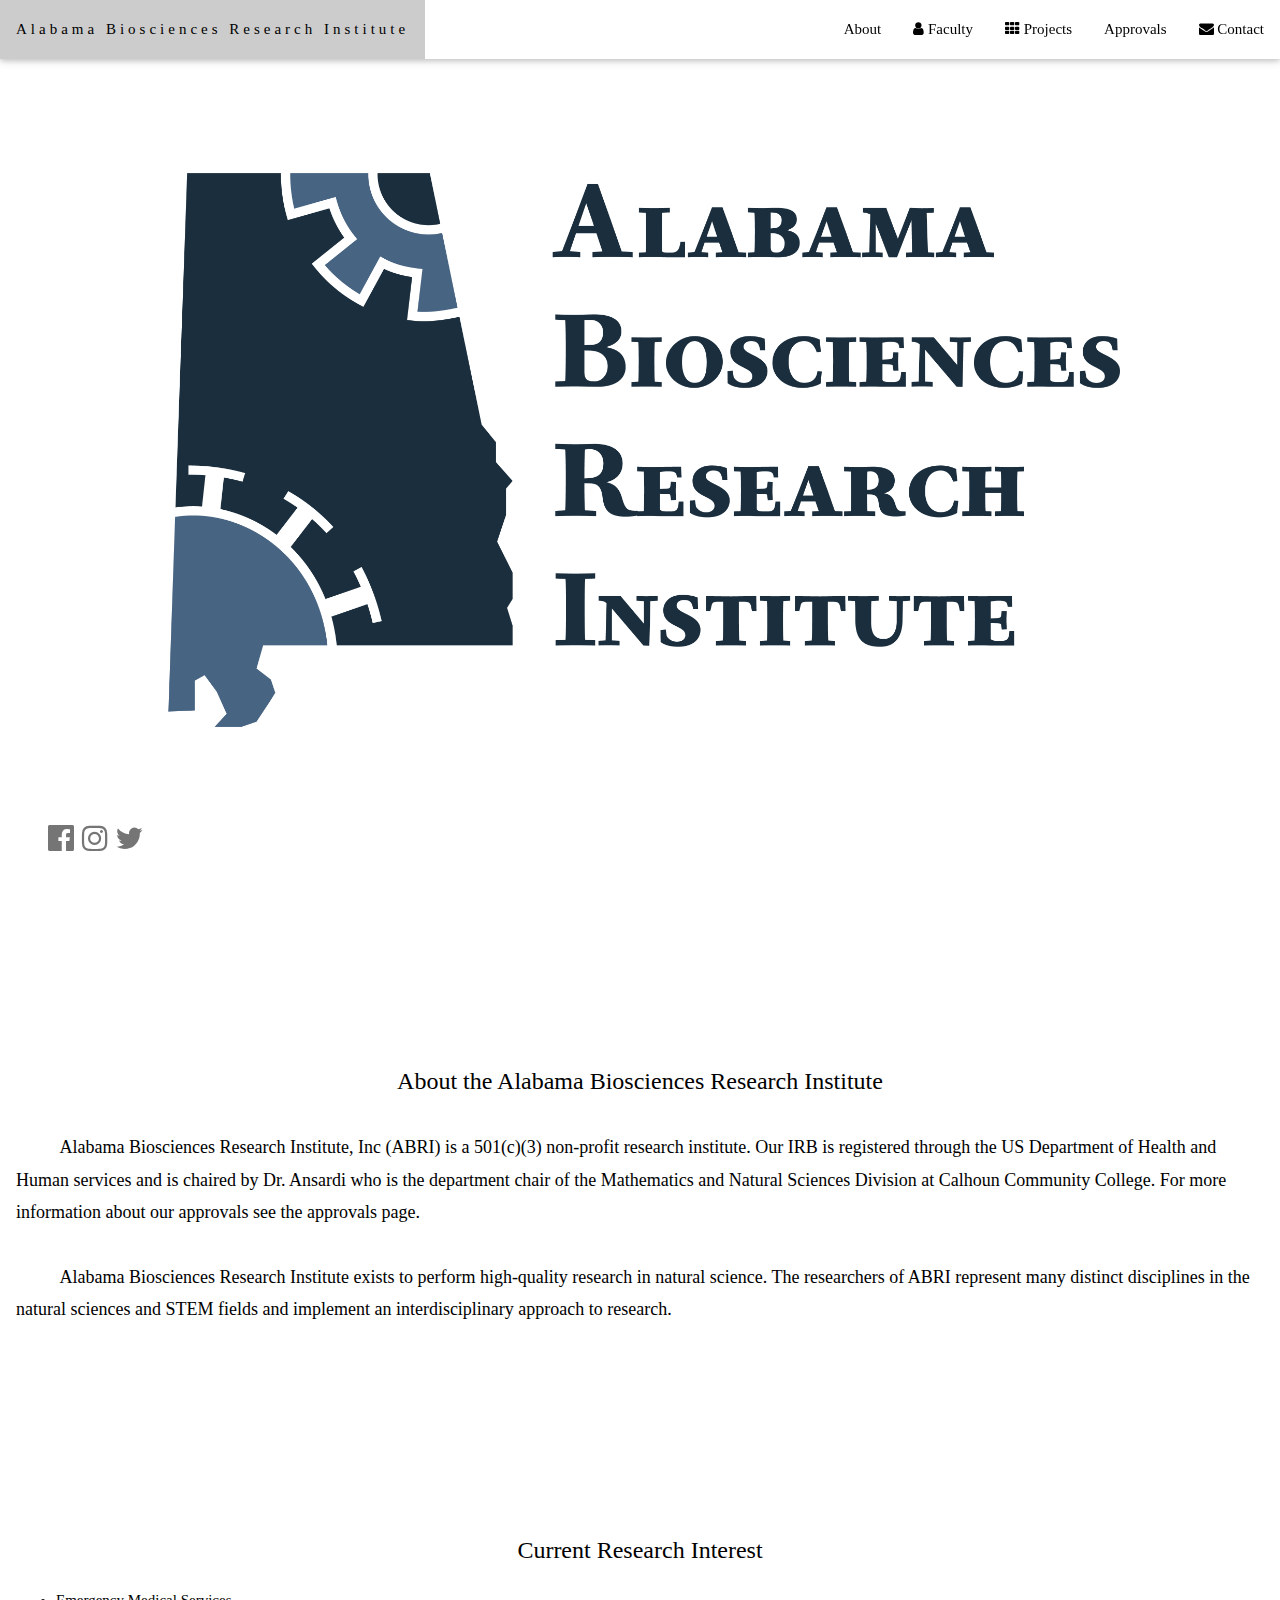
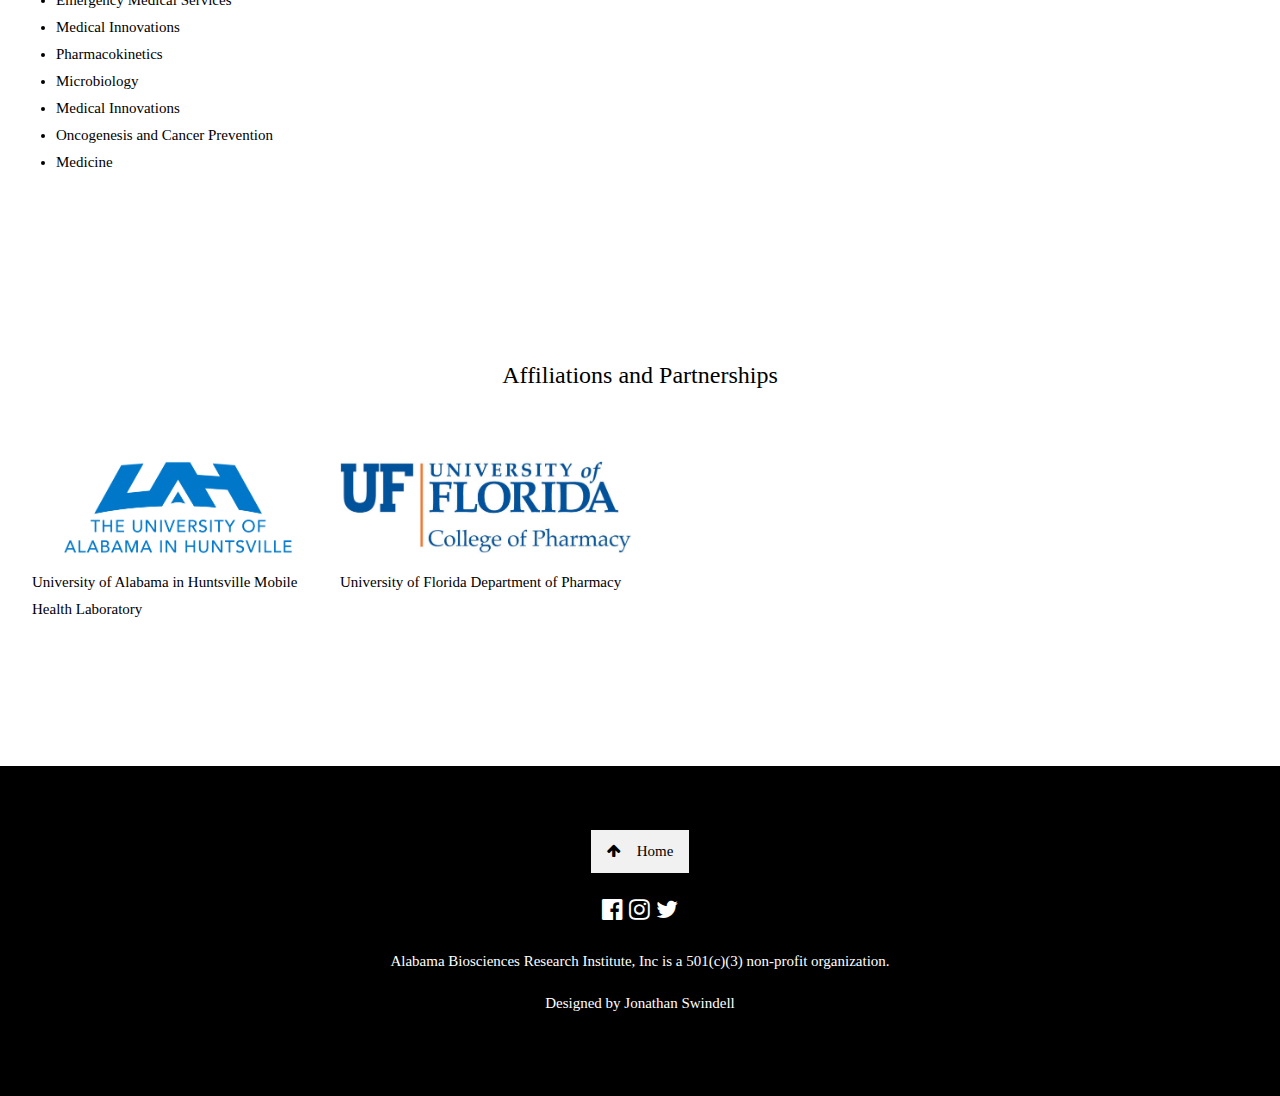
<file: index.html>
<!DOCTYPE html>
<html>
<title>Alabama Biosciences Research Institute</title>
<meta charset="UTF-8">
<meta name="viewport" content="width=device-width, initial-scale=1">
<link rel="stylesheet" href="https://use.fontawesome.com/releases/v5.8.1/css/all.css" integrity="sha384-50oBUHEmvpQ+1lW4y57PTFmhCaXp0ML5d60M1M7uH2+nqUivzIebhndOJK28anvf" crossorigin="anonymous">
<link rel="stylesheet" href="https://www.w3schools.com/w3css/4/w3.css">
<link rel="stylesheet" href="https://fonts.googleapis.com/css?family=Raleway">
<link rel="stylesheet" href="https://cdnjs.cloudflare.com/ajax/libs/font-awesome/4.7.0/css/font-awesome.min.css">
<link rel="stylesheet" href="style.css">

<head>
  <!-- Global site tag (gtag.js) - Google Analytics -->
<script async src="https://www.googletagmanager.com/gtag/js?id=G-ZRSH55G9H6"></script>
<script>
  window.dataLayer = window.dataLayer || [];
  function gtag(){dataLayer.push(arguments);}
  gtag('js', new Date());

  gtag('config', 'G-ZRSH55G9H6');
</script>
</head>

<!-- Index.html is also the about page.-->
<body>

<!-- Navbar (sit on top) -->
<div class="w3-top">
  <div class="w3-bar w3-white w3-card" id="myNavbar">
    <a href="index.html" class="w3-bar-item w3-button w3-wide">Alabama Biosciences Research Institute</a>
    <!-- Right-sided navbar links -->
    <div class="w3-right w3-hide-small">
      <a href="index.html" class="w3-bar-item w3-button">About</a>
      <a href="Faculty.html" class="w3-bar-item w3-button"><i class="fa fa-user"></i> Faculty</a>
      <a href="Projects.html" class="w3-bar-item w3-button"><i class="fa fa-th"></i> Projects</a>
      <a href="Approvals.html" class="w3-bar-item w3-button"><i class="fas fa-clipboard-list"></i>Approvals</a>
      <a href="Contact.html" class="w3-bar-item w3-button"><i class="fa fa-envelope"></i> Contact</a>
    </div>
    <!-- Hide right-floated links on small screens and replace them with a menu icon -->

    <a href="javascript:void(0)" class="w3-bar-item w3-button w3-right w3-hide-large w3-hide-medium" onclick="w3_open()">
      <i class="fa fa-bars"></i>
    </a>
  </div>
</div>

<!-- Sidebar on small screens when clicking the menu icon -->
<nav class="w3-sidebar w3-bar-block w3-black w3-card w3-animate-left w3-hide-medium w3-hide-large" style="display:none" id="mySidebar">
  <a href="javascript:void(0)" onclick="w3_close()" class="w3-bar-item w3-button w3-large w3-padding-16">Close ×</a>
  <a href="index.html" onclick="w3_close()" class="w3-bar-item w3-button">About</a>
  <a href="Faculty.html" onclick="w3_close()" class="w3-bar-item w3-button">Faculty</a>
  <a href="Projects.html" onclick="w3_close()" class="w3-bar-item w3-button">Projects</a>
  <a href="Approvals.html" onclick="w3_close()" class="w3-bar-item w3-button"> Approvals</a>
  <a href="Contact.html" onclick="w3_close()" class="w3-bar-item w3-button">Contact</a>
</nav>

<!-- Header with full-height image -->
<header class="bgimg-1 w3-display-container w3-grayscale-min" id="home">

  <div class="w3-display-bottomleft w3-text-grey w3-large" style="padding:24px 48px">
    <h2>
    <a style="text-decoration: none" href="https://www.facebook.com/profile.php?id=100070946506139" class="fa fa-facebook-official w3-hover-opacity"> </a>
    <a style="text-decoration: none" href="https://www.instagram.com/alabamabiosciencesresearchinst/" class="fa fa-instagram w3-hover-opacity"> </a>
    <a style="text-decoration: none" href="https://twitter.com/AlabamaBioSci" class="fa fa-twitter w3-hover-opacity"> </a>
    </h2>
  </div>
</header>

<!-- About Hook, Mission Statement, Founding Story-->
<div class="w3-container" style="padding:150px 16px" id="about">
  <h3 class="w3-center">About the Alabama Biosciences Research Institute</h3>
  <p class="w3-left w3-large"> 
    <span class="tab"></span> Alabama Biosciences Research Institute, Inc (ABRI) is a 501(c)(3) non-profit research institute. Our IRB is registered through the US Department of Health and Human services and is chaired by Dr. Ansardi who is the department chair of the Mathematics and Natural Sciences Division at Calhoun Community College. 
    <!--We have an institutional licence with the Drug Enforcement Administration (DEA) 
    Our Institutional Animal Care and Use Committee (IACUC) is chaired by __ and ensures the highest ethical standards in animal care. --> For more information about our approvals see the approvals page.    
    <br>
    <br>
    <span class="tab"></span> Alabama Biosciences Research Institute exists to perform high-quality research in natural science. The researchers of ABRI represent many distinct disciplines in the natural sciences and STEM fields and implement an interdisciplinary approach to research.
    <br>
 </p>
</div>

<!-- Current Research Interest-->
<div class="w3-container" style="padding:25px 16px" id="about">
  <h3 class="w3-center">Current Research Interest</h3>
  <!-- TODO Center-->

  <ul>
    <li>Emergency Medical Services</li>
    <li>Medical Innovations</li>
    <li>Pharmacokinetics</li>
    <li>Microbiology</li>
    <li>Medical Innovations</li>
    <li>Oncogenesis and Cancer Prevention</li>
    <li>Medicine</li>
  </ul>
</div>

<!--  Affiliations and Partnerships -->
<div class="w3-container" style="padding:128px 16px">
  <h3 class="w3-center">Affiliations and Partnerships</h3>

  <div class="w3-row-padding" style="margin-top:64px">
    <div class="w3-col l3 m6">
      <!--  University of Alabama in Huntsville ... -->
      <img src="Images/UAH_blue_logo.png" style="width:100%" onclick="onClick(this)" class="w3-hover-opacity" alt="University of Florida Department of Pharmacy Logo">
      <p class="w3-left">University of Alabama in Huntsville Mobile Health Laboratory</p>
    </div>
    <div class="w3-col l3 m6">
      <!--  University of Florida ... -->
      <img src="Images/UF-College-of-Pharmacy-logo-2.jpg" style="width:100%" onclick="onClick(this)" class="w3-hover-opacity" alt="University of Florida Department of Pharmacy Logo">
      <p class="w3-left">University of Florida Department of Pharmacy</p>
    </div>

    <!--
    <div class="w3-col l3 m6">
      //UAH
      <img src="/w3images/tech_phone.jpg" style="width:100%" onclick="onClick(this)" class="w3-hover-opacity" alt="Affiliations and Partnerships Example">
      <p class="w3-left">Explain the affilations and partnships</p>
    </div>
    <div class="w3-col l3 m6">
      //Fortis Institute 
      <img src="/w3images/tech_drone.jpg" style="width:100%" onclick="onClick(this)" class="w3-hover-opacity" alt="Affiliations and Partnerships Example">
      <p class="w3-left">Explain the affilations and partnships</p>
    </div>
    <div class="w3-col l3 m6">
      //Other
      <img src="/w3images/tech_sound.jpg" style="width:100%" onclick="onClick(this)" class="w3-hover-opacity" alt="Affiliations and Partnerships Example">
      <p class="w3-left">Explain the affilations and partnships</p>

    </div>
    -->
  </div>
</div>


<!--  Sponsorships -->
<!-- div class="w3-container" style="padding:128px 16px">
  <h3 class="w3-center">Sponsorships</h3>

  <div class="w3-row-padding" style="margin-top:64px">
    <div class="w3-col l3 m6">
      <img src="/w3images/tech_mic.jpg" style="width:100%" onclick="onClick(this)" class="w3-hover-opacity" alt="Sponsorships example">
      <p class="w3-left">Sponsorships example</p>
    </div>
  </div>
</div>
-->

<!-- TEMP REMOVE UNTIL lab is completed 

 COMMENT "Lab building and current equiptment - profession drone photos" 
<div class="w3-container w3-light-grey" style="padding:128px 16px">
  <div class="w3-row-padding">
    <div class="w3-col m6">
      <h3>Laboratory Facilities</h3>
      <p>Our Laboratory is equipt with the following rooms:
         <br>Main Laboratory 
         <br>Scrub Room
         <br>Surgery Suite 
         <br>Animal Resource Facility
         <br><br> 6415 Anderson Road Athens, Alabama 35614
      </p>
      <p><a href="Projects.html" class="w3-button w3-black"><i class="fa fa-th"> </i> View Our Projects</a></p>
    </div>
    <div class="w3-col m6">
      <img class="w3-image w3-round-large" src="ADD LAB IMAGES" alt="Buildings" width="700" height="394">
    </div>
  </div>
</div>

 COMMENT "Lab building and current equiptment - profession drone photos" 
<div class="w3-container w3-light-grey" style="padding:128px 16px">
  <div class="w3-row-padding">
    <div class="w3-col m6">
      <h3>Equiptment</h3>
      <p>Current Equiptment List:
        <br>V-Top Surgery Table 
        <br>2 Anesco Anesthesia Machines 
        <br>Mayo stand 
        <br>Surgical Instruments
        <br>Harmonic Scalpel 
        <br>Surgical Stool
        <br>IV Stand
      </p>
    </div>
    <div class="w3-col m6">
      <img class="w3-image w3-round-large" src="Picture of equipment??" alt="Buildings" width="700" height="394">
    </div>
  </div>
</div>
-->

<!-- Footer -->
<footer class="w3-center w3-black w3-padding-64">
  <a href="index.html" class="w3-button w3-light-grey"><i class="fa fa-arrow-up w3-margin-right"></i>Home</a>
  <div class="w3-xlarge w3-section">
    <a href="https://www.facebook.com/profile.php?id=100070946506139"><i class="fa fa-facebook-official w3-hover-opacity"></i></a>
    <a href="https://www.instagram.com/alabamabiosciencesresearchinst/"> <i class="fa fa-instagram w3-hover-opacity"></i></a>
    <a href="https://twitter.com/AlabamaBioSci"> <i class="fa fa-twitter w3-hover-opacity"></i></a>
    <!-- ADD Linkedin <a href="#replace"> </a><i class="fa fa-linkedin w3-hover-opacity"></i></a> !-->
  </div>
  <p>Alabama Biosciences Research Institute, Inc is a 501(c)(3) non-profit organization.</p>
  <p>Designed by Jonathan Swindell</p>
</footer>
 


<script>
// Modal Image Gallery
function onClick(element) {
  document.getElementById("img01").src = element.src;
  document.getElementById("modal01").style.display = "block";
  var captionText = document.getElementById("caption");
  captionText.innerHTML = element.alt;
}


// Toggle between showing and hiding the sidebar when clicking the menu icon
var mySidebar = document.getElementById("mySidebar");

function w3_open() {
  if (mySidebar.style.display === 'block') {
    mySidebar.style.display = 'none';
  } else {
    mySidebar.style.display = 'block';
  }
}

// Close the sidebar with the close button
function w3_close() {
    mySidebar.style.display = "none";
}
</script>

</body>
</html>
</file>
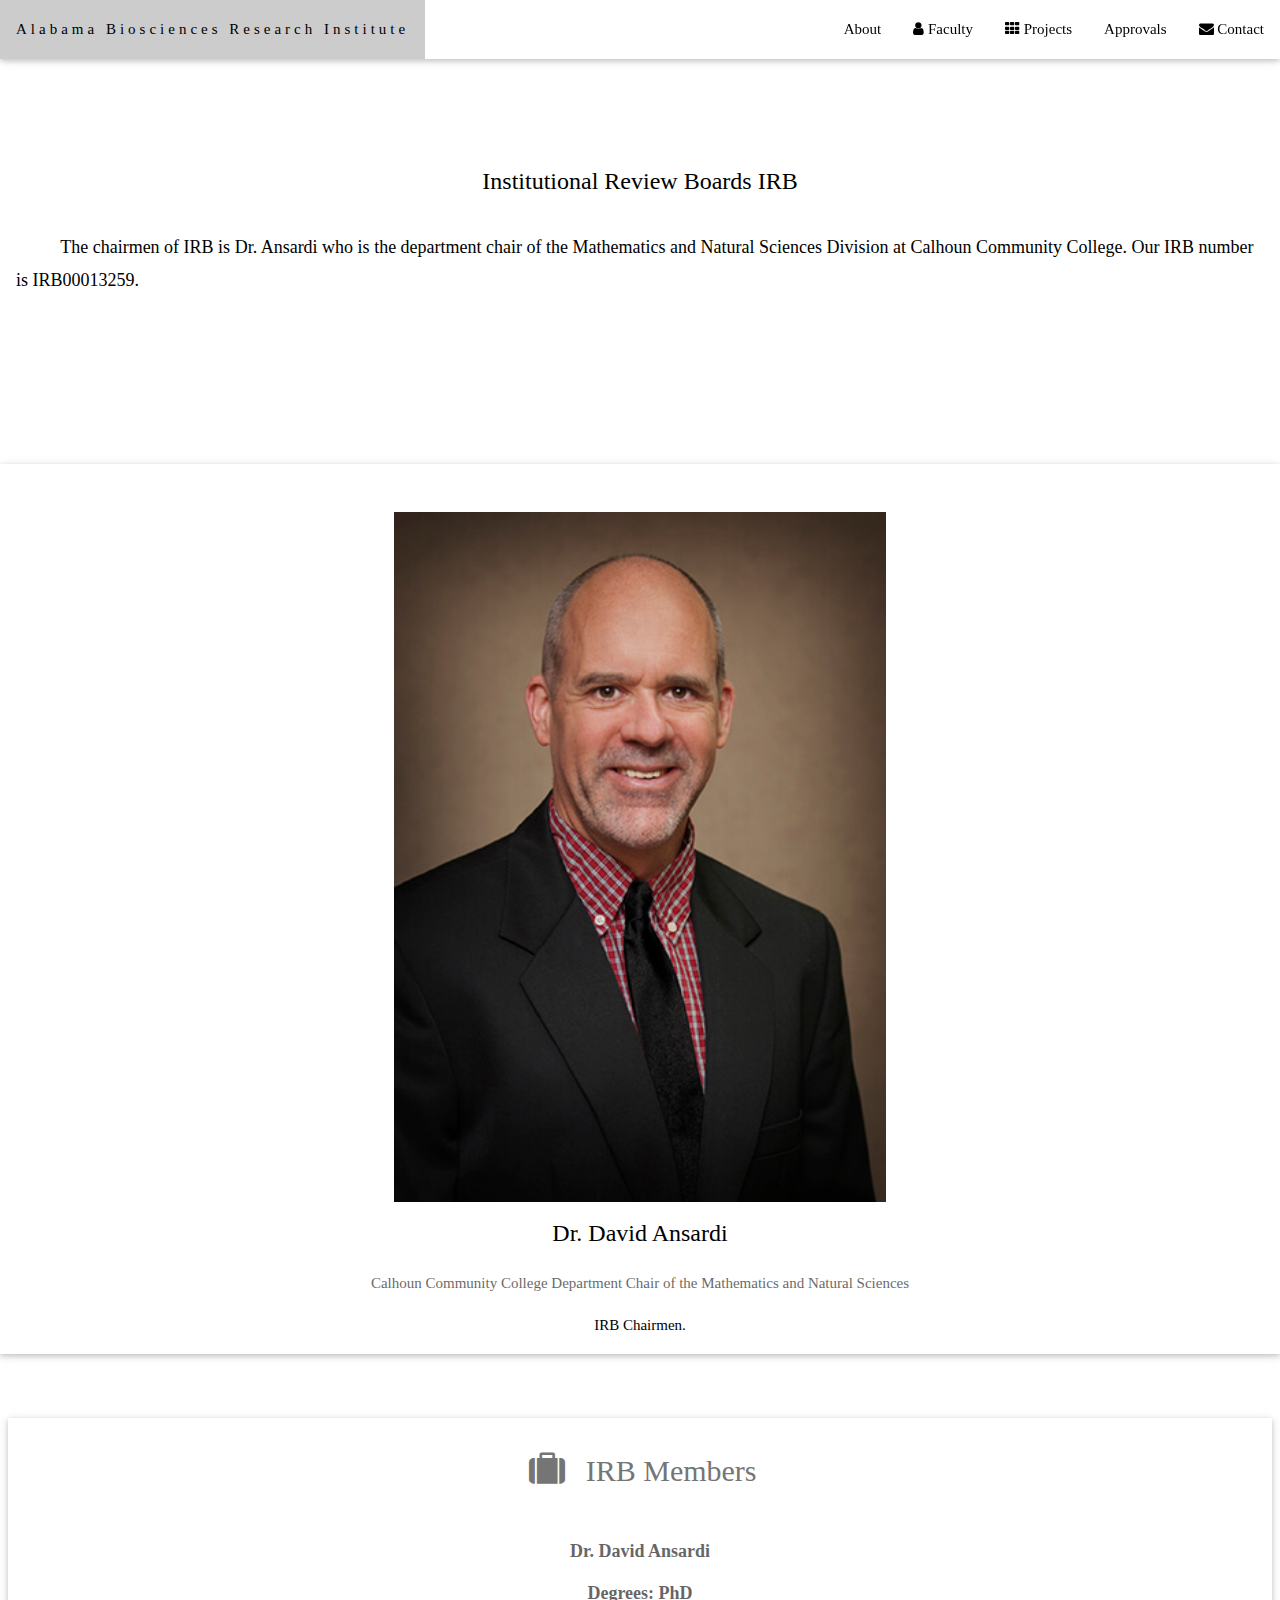
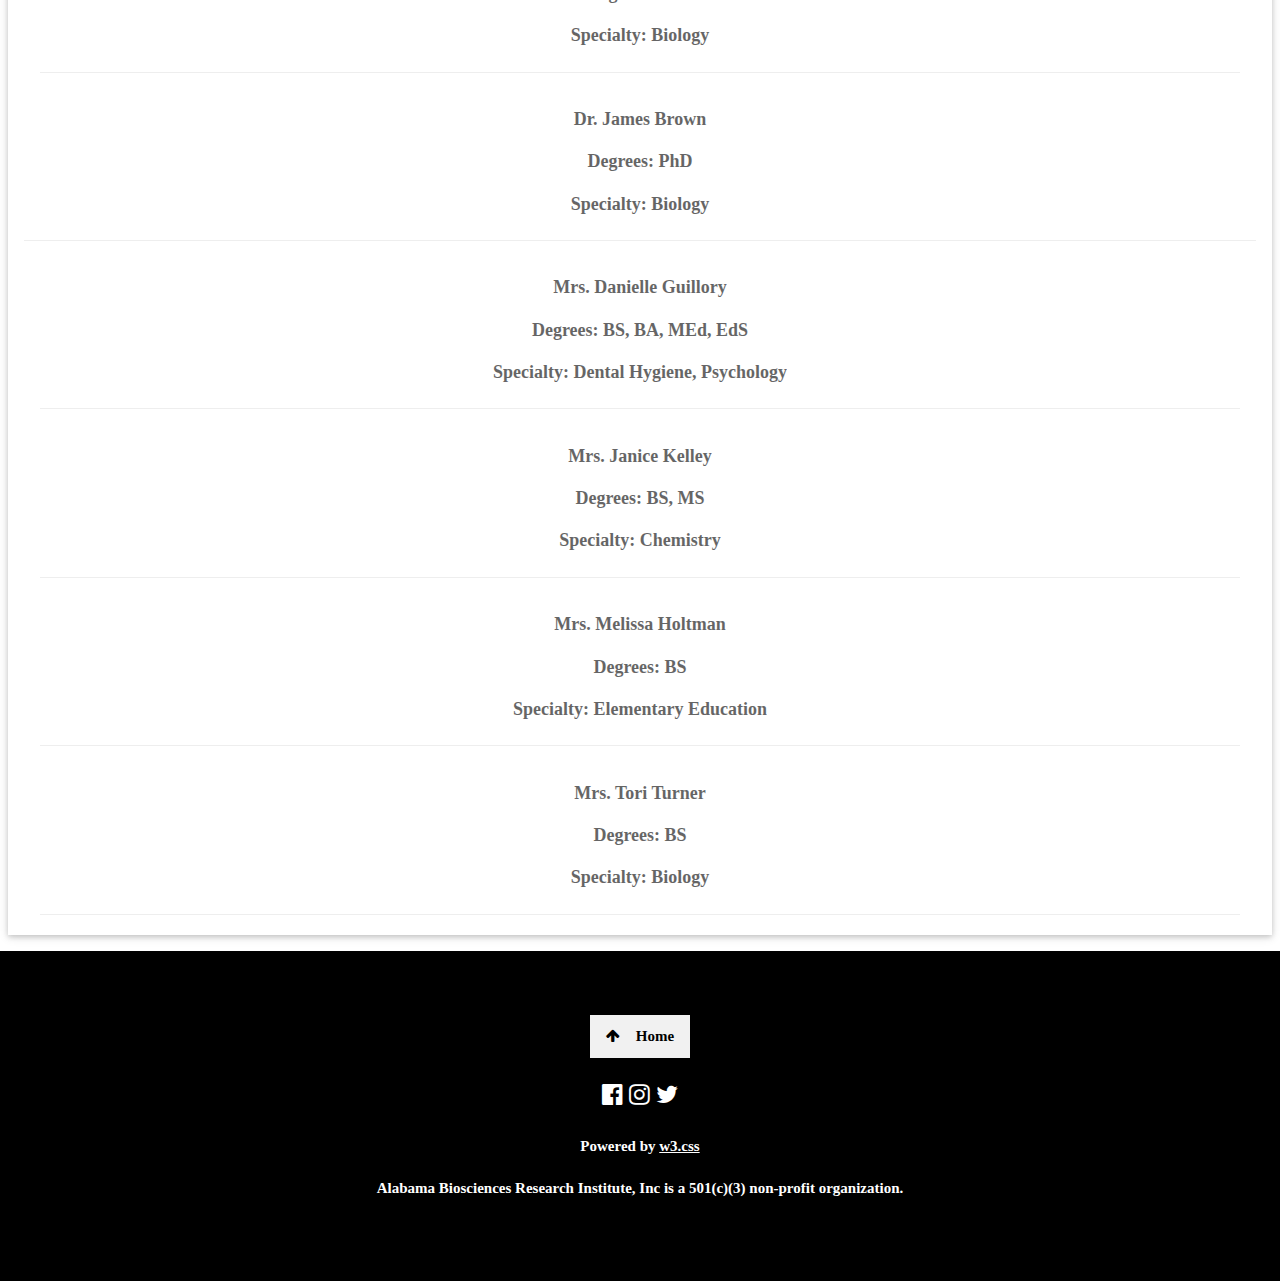
<file: Approvals.html>
<!DOCTYPE html>
<html>
<title>Approvals</title>
<meta charset="UTF-8">
<meta name="viewport" content="width=device-width, initial-scale=1">
<link rel="stylesheet" href="https://use.fontawesome.com/releases/v5.8.1/css/all.css" integrity="sha384-50oBUHEmvpQ+1lW4y57PTFmhCaXp0ML5d60M1M7uH2+nqUivzIebhndOJK28anvf" crossorigin="anonymous">
<link rel="stylesheet" href="https://www.w3schools.com/w3css/4/w3.css">
<link rel="stylesheet" href="https://fonts.googleapis.com/css?family=Raleway">
<link rel="stylesheet" href="https://cdnjs.cloudflare.com/ajax/libs/font-awesome/4.7.0/css/font-awesome.min.css">
<link rel="stylesheet" href="style.css">

<head>
  <!-- Global site tag (gtag.js) - Google Analytics -->
<script async src="https://www.googletagmanager.com/gtag/js?id=G-ZRSH55G9H6"></script>
<script>
  window.dataLayer = window.dataLayer || [];
  function gtag(){dataLayer.push(arguments);}
  gtag('js', new Date());

  gtag('config', 'G-ZRSH55G9H6');
</script>
</head>

<body>

<!-- Navbar (sit on top) -->
<div class="w3-top">
  <div class="w3-bar w3-white w3-card" id="myNavbar">
    <a href="index.html" class="w3-bar-item w3-button w3-wide">Alabama Biosciences Research Institute</a>
    <!-- Right-sided navbar links -->
    <div class="w3-right w3-hide-small">
      <a href="index.html" class="w3-bar-item w3-button">About</a>
      <a href="Faculty.html" class="w3-bar-item w3-button"><i class="fa fa-user"></i> Faculty</a>
      <a href="Projects.html" class="w3-bar-item w3-button"><i class="fa fa-th"></i> Projects</a>
      <a href="Approvals.html" class="w3-bar-item w3-button"><i class="fas fa-clipboard-list"></i>Approvals</a>
      <a href="Contact.html" class="w3-bar-item w3-button"><i class="fa fa-envelope"></i> Contact</a>
    </div>
    <!-- Hide right-floated links on small screens and replace them with a menu icon -->

    <a href="javascript:void(0)" class="w3-bar-item w3-button w3-right w3-hide-large w3-hide-medium" onclick="w3_open()">
      <i class="fa fa-bars"></i>
    </a>
  </div>
</div>

<!-- Sidebar on small screens when clicking the menu icon -->
<nav class="w3-sidebar w3-bar-block w3-black w3-card w3-animate-left w3-hide-medium w3-hide-large" style="display:none" id="mySidebar">
  <a href="javascript:void(0)" onclick="w3_close()" class="w3-bar-item w3-button w3-large w3-padding-16">Close ×</a>
  <a href="index.html" onclick="w3_close()" class="w3-bar-item w3-button">About</a>
  <a href="Faculty.html" onclick="w3_close()" class="w3-bar-item w3-button">Faculty</a>
  <a href="Projects.html" onclick="w3_close()" class="w3-bar-item w3-button">Projects</a>
  <a href="Approvals.html" onclick="w3_close()" class="w3-bar-item w3-button"> Approvals</a>
  <a href="Contact.html" onclick="w3_close()" class="w3-bar-item w3-button">Contact</a>
</nav>

<!-- About Approvals -->
 <!-- About IRB -->
 <div class="w3-container" style="padding:150px 16px" id="about">
  <h3 class="w3-center"> Institutional Review Boards IRB </h3>
  <p class="w3-left w3-large"> 
    <span class="tab"></span>
    The chairmen of IRB is Dr. Ansardi who is the department chair of the Mathematics and Natural Sciences Division at Calhoun Community College. Our IRB number is IRB00013259. 
 </p>
</div>

<div class="w3-card w3-row-padding">
  <div class="w3-col l4 m7 w3-margin-bottom"></div>
    <div class="w3-container w3-row-padding w3-center" style="margin-top:48px"> 
    <img src="Images/AnsardiDavid.jpeg" alt="Dr. David Ansardi" style="width:40%" class="w3-hover-opacity">
    <h3>Dr. David Ansardi</h3>
    <p class="w3-opacity"> Calhoun Community College Department Chair of the Mathematics and Natural Sciences</p>
    <p>IRB Chairmen.</p>
    <!-- link to calhoun dir <a href = "https://calhoun.edu/directory/david-ansardi-dr/" style="text-align:center">Calhoun Directory</a> -->
  </div>
</div>
</div>

  <div class="w3-row-padding" style="margin-top:64px">
    <div class="w3-container w3-card w3-white w3-margin-bottom">
      <h2 class="w3-text-grey w3-padding-16 w3-center"><i class="fa fa-suitcase fa-fw w3-margin-right w3-xxlarge"></i>IRB Members</h2>
      <div class="w3-container">        
        <!--TODO Add icons ??-->
        
        <h5 class="w3-opacity w3-center"><b>Dr. David Ansardi</b></h5>
        <h5 class="w3-opacity w3-center"><b>Degrees: PhD</b></h5>
        <h5 class="w3-opacity w3-center"><b>Specialty: Biology</b></h5>
       </p>
        <hr>
      </div>

      <div class="w3-containe w3-centerr">
        <h5 class="w3-opacity w3-center"><b>Dr. James Brown</h5>
        <h5 class="w3-opacity w3-center"><b>Degrees: PhD</b></h5>
        <h5 class="w3-opacity w3-center"><b>Specialty: Biology</b></h5>
        <hr>
      </div>

      <div class="w3-container">
        <!-- "Ms." or "Mrs."?-->
          <h5 class="w3-opacity w3-center"><b>Mrs. Danielle Guillory</h5>
          <h5 class="w3-opacity w3-center"><b>Degrees: BS, BA, MEd, EdS</b></h5>
          <h5 class="w3-opacity w3-center"><b>Specialty: Dental Hygiene, Psychology</b></h5>
          <hr>
        </div>

      <div class="w3-container">
        <!-- "Ms." or "Mrs."?-->
          <h5 class="w3-opacity w3-center"><b>Mrs. Janice Kelley</h5>
          <h5 class="w3-opacity w3-center"><b>Degrees: BS, MS</b></h5>
          <h5 class="w3-opacity w3-center"><b>Specialty: Chemistry</b></h5>
          <hr>
        </div>

      <div class="w3-container">
        <!-- "Ms." or "Mrs."?-->
          <h5 class="w3-opacity w3-center"><b>Mrs. Melissa Holtman</h5>
          <h5 class="w3-opacity w3-center"><b>Degrees: BS</b></h5>
          <h5 class="w3-opacity w3-center"><b>Specialty: Elementary Education</b></h5>
          <hr>
        </div>

      <div class="w3-container">
        <!-- "Ms." or "Mrs."?-->
          <h5 class="w3-opacity w3-center"><b>Mrs. Tori Turner</h5>
          <h5 class="w3-opacity w3-center"><b>Degrees: BS</b></h5>
          <h5 class="w3-opacity w3-center"><b>Specialty: Biology</b></h5>
          <hr>
        </div>
  </div>
</div>
  <!-- About IACUC
<div class="w3-container" style="padding:150px 16px" id="about">
  <h3 class="w3-center"> Institutional Animal Care and Use Committee IACUC </h3>
  <p class="w3-left w3-large"> 
    <span class="tab"></span> The IACUC exist to ensure the ethical care of the vertibreates used by the ABRI.  TODO Add vet information 
 </p>
</div>
-->
</div>

<!-- Footer -->
<footer class="w3-center w3-black w3-padding-64">
  <a href="index.html" class="w3-button w3-light-grey"><i class="fa fa-arrow-up w3-margin-right"></i>Home</a>
  <div class="w3-xlarge w3-section">
    <a href="https://www.facebook.com/profile.php?id=100070946506139"><i class="fa fa-facebook-official w3-hover-opacity"></i></a>
    <a href="https://www.instagram.com/alabamabiosciencesresearchinst/"> <i class="fa fa-instagram w3-hover-opacity"></i></a>
    <a href="https://twitter.com/AlabamaBioSci"> <i class="fa fa-twitter w3-hover-opacity"></i></a>
    <!-- ADD Linkedin <a href="#replace"> </a><i class="fa fa-linkedin w3-hover-opacity"></i></a> !-->
  </div>
  <p>Powered by <a href="https://www.w3schools.com/w3css/default.asp" title="W3.CSS" target="_blank" class="w3-hover-text-green">w3.css</a></p>
  <p>Alabama Biosciences Research Institute, Inc is a 501(c)(3) non-profit organization.</p>
</footer>
 
<script>
// Modal Image Gallery
function onClick(element) {
  document.getElementById("img01").src = element.src;
  document.getElementById("modal01").style.display = "block";
  var captionText = document.getElementById("caption");
  captionText.innerHTML = element.alt;
}


// Toggle between showing and hiding the sidebar when clicking the menu icon
var mySidebar = document.getElementById("mySidebar");

function w3_open() {
  if (mySidebar.style.display === 'block') {
    mySidebar.style.display = 'none';
  } else {
    mySidebar.style.display = 'block';
  }
}

// Close the sidebar with the close button
function w3_close() {
    mySidebar.style.display = "none";
}
</script>

</body>
</html>
</file>
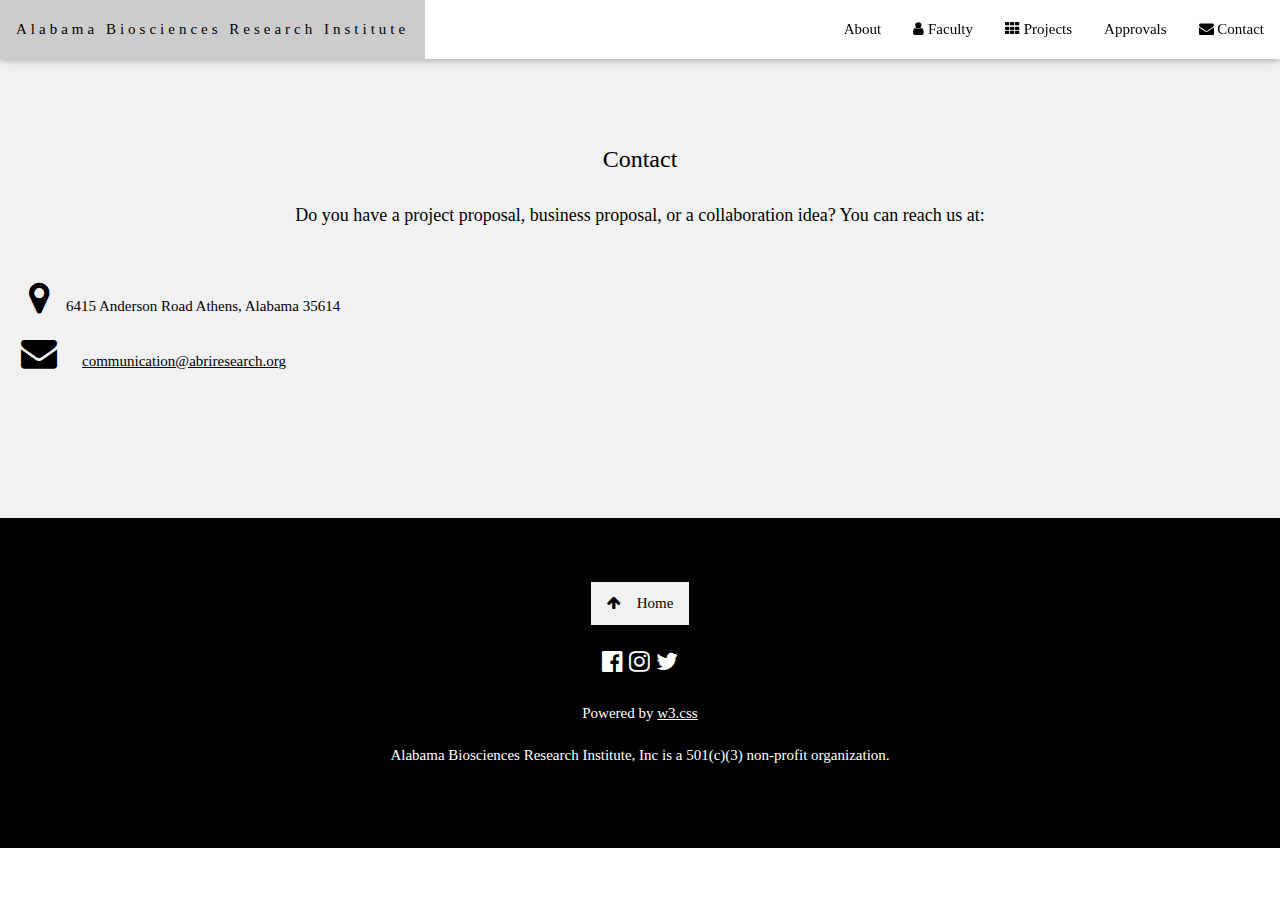
<file: Contact.html>
<!DOCTYPE html>
<html>
<title>Contact</title>
<meta charset="UTF-8">
<meta name="viewport" content="width=device-width, initial-scale=1">
<link rel="stylesheet" href="https://use.fontawesome.com/releases/v5.8.1/css/all.css" integrity="sha384-50oBUHEmvpQ+1lW4y57PTFmhCaXp0ML5d60M1M7uH2+nqUivzIebhndOJK28anvf" crossorigin="anonymous">
<link rel="stylesheet" href="https://www.w3schools.com/w3css/4/w3.css">
<link rel="stylesheet" href="https://fonts.googleapis.com/css?family=Raleway">
<link rel="stylesheet" href="https://cdnjs.cloudflare.com/ajax/libs/font-awesome/4.7.0/css/font-awesome.min.css">
<link rel="stylesheet" href="style.css">

<head>
  <!-- Global site tag (gtag.js) - Google Analytics -->
<script async src="https://www.googletagmanager.com/gtag/js?id=G-ZRSH55G9H6"></script>
<script>
  window.dataLayer = window.dataLayer || [];
  function gtag(){dataLayer.push(arguments);}
  gtag('js', new Date());

  gtag('config', 'G-ZRSH55G9H6');
</script>
</head>

<body>

<!-- Navbar (sit on top) -->
<div class="w3-top">
  <div class="w3-bar w3-white w3-card" id="myNavbar">
    <a href="index.html" class="w3-bar-item w3-button w3-wide">Alabama Biosciences Research Institute</a>
    <!-- Right-sided navbar links -->
    <div class="w3-right w3-hide-small">
      <a href="index.html" class="w3-bar-item w3-button">About</a>
      <a href="Faculty.html" class="w3-bar-item w3-button"><i class="fa fa-user"></i> Faculty</a>
      <a href="Projects.html" class="w3-bar-item w3-button"><i class="fa fa-th"></i> Projects</a>
      <a href="Approvals.html" class="w3-bar-item w3-button"><i class="fas fa-clipboard-list"></i>Approvals</a>
      <a href="Contact.html" class="w3-bar-item w3-button"><i class="fa fa-envelope"></i> Contact</a>
    </div>
    <!-- Hide right-floated links on small screens and replace them with a menu icon -->

    <a href="javascript:void(0)" class="w3-bar-item w3-button w3-right w3-hide-large w3-hide-medium" onclick="w3_open()">
      <i class="fa fa-bars"></i>
    </a>
  </div>
</div>

<!-- Sidebar on small screens when clicking the menu icon -->
<nav class="w3-sidebar w3-bar-block w3-black w3-card w3-animate-left w3-hide-medium w3-hide-large" style="display:none" id="mySidebar">
  <a href="javascript:void(0)" onclick="w3_close()" class="w3-bar-item w3-button w3-large w3-padding-16">Close ×</a>
  <a href="index.html" onclick="w3_close()" class="w3-bar-item w3-button">About</a>
  <a href="Faculty.html" onclick="w3_close()" class="w3-bar-item w3-button">Faculty</a>
  <a href="Projects.html" onclick="w3_close()" class="w3-bar-item w3-button">Projects</a>
  <a href="Approvals.html" onclick="w3_close()" class="w3-bar-item w3-button"> Approvals</a>
  <a href="Contact.html" onclick="w3_close()" class="w3-bar-item w3-button">Contact</a>
</nav>

<!-- Contact Section -->
<div class="w3-container w3-light-grey" style="padding:128px 16px" id="contact">
  <h3 class="w3-center">Contact</h3>
  <p class="w3-center w3-large">Do you have a project proposal, business proposal, or a collaboration idea? You can reach us at:</p>
  <div style="margin-top:48px">
    <p><i class="fa fa-map-marker fa-fw w3-xxlarge "></i> 6415 Anderson Road Athens, Alabama 35614</p>
   <!-- PHONE <p><i class="fa fa-phone fa-fw w3-xxlarge w3-margin-right"></i> Phone: Do we need a phone?</p> -->
    <p><i class="fa fa-envelope fa-fw w3-xxlarge w3-margin-right"> </i> <a href="mailto:communication@abriresearch.org" class="c-whiteFull b-slateNormal" target="_blank">communication@abriresearch.org</a></p>
   <!-- <br>
    <h1> <a style="text-decoration: none" href="https://www.facebook.com/profile.php?id=100070946506139" class="fa fa-facebook-official w3-hover-opacity "> Facebook</a></h1>
    <h1> <a style="text-decoration: none" href="https://www.instagram.com/alabamabiosciencesresearchinst/" class="fa fa-instagram w3-hover-opacity"> Instagram </a></h1>
    <h1> <a style="text-decoration: none" href="https://twitter.com/AlabamaBioSci" class="fa fa-twitter w3-hover-opacity"> Twitter</a></h1>
    <br>
    img src="/w3images/map.jpg" class="w3-image w3-greyscale" style="width:100%;margin-top:48px">
    -->
    <!-- TODO this will look good Image of location/map -->
  </div>
</div>

<!-- Footer -->
<footer class="w3-center w3-black w3-padding-64">
  <a href="index.html" class="w3-button w3-light-grey"><i class="fa fa-arrow-up w3-margin-right"></i>Home</a>
  <div class="w3-xlarge w3-section">
    <a href="https://www.facebook.com/profile.php?id=100070946506139"><i class="fa fa-facebook-official w3-hover-opacity"></i></a>
    <a href="https://www.instagram.com/alabamabiosciencesresearchinst/"> <i class="fa fa-instagram w3-hover-opacity"></i></a>
    <a href="https://twitter.com/AlabamaBioSci"> <i class="fa fa-twitter w3-hover-opacity"></i></a>
    <!-- ADD Linkedin <a href="#replace"> </a><i class="fa fa-linkedin w3-hover-opacity"></i></a> !-->
  </div>
  <p>Powered by <a href="https://www.w3schools.com/w3css/default.asp" title="W3.CSS" target="_blank" class="w3-hover-text-green">w3.css</a></p>
  <p>Alabama Biosciences Research Institute, Inc is a 501(c)(3) non-profit organization.</p>
</footer>
 
<script>
// Modal Image Gallery
function onClick(element) {
  document.getElementById("img01").src = element.src;
  document.getElementById("modal01").style.display = "block";
  var captionText = document.getElementById("caption");
  captionText.innerHTML = element.alt;
}


// Toggle between showing and hiding the sidebar when clicking the menu icon
var mySidebar = document.getElementById("mySidebar");

function w3_open() {
  if (mySidebar.style.display === 'block') {
    mySidebar.style.display = 'none';
  } else {
    mySidebar.style.display = 'block';
  }
}

// Close the sidebar with the close button
function w3_close() {
    mySidebar.style.display = "none";
}
</script>

</body>
</html>
</file>
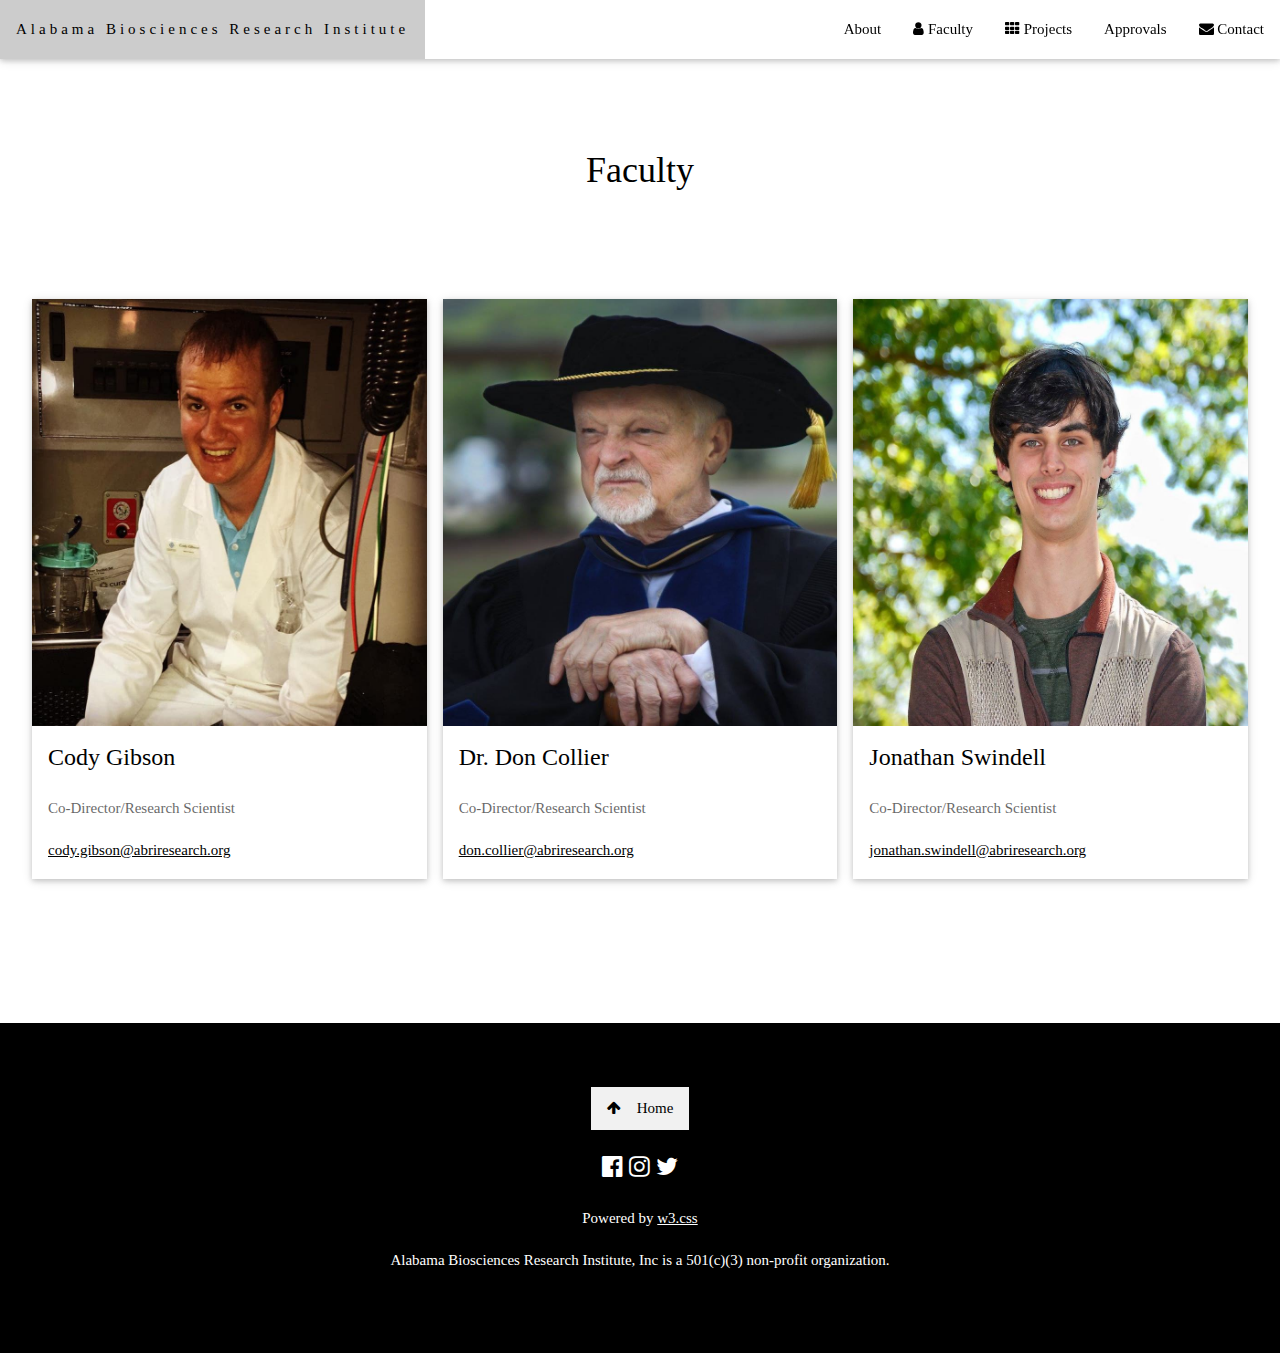
<file: Faculty.html>
<!DOCTYPE html>
<html>
<title>Faculty</title>
<meta charset="UTF-8">
<meta name="viewport" content="width=device-width, initial-scale=1">
<link rel="stylesheet" href="https://use.fontawesome.com/releases/v5.8.1/css/all.css" integrity="sha384-50oBUHEmvpQ+1lW4y57PTFmhCaXp0ML5d60M1M7uH2+nqUivzIebhndOJK28anvf" crossorigin="anonymous">
<link rel="stylesheet" href="https://www.w3schools.com/w3css/4/w3.css">
<link rel="stylesheet" href="https://fonts.googleapis.com/css?family=Raleway">
<link rel="stylesheet" href="https://cdnjs.cloudflare.com/ajax/libs/font-awesome/4.7.0/css/font-awesome.min.css">
<link rel="stylesheet" href="style.css">

<head>
  <!-- Global site tag (gtag.js) - Google Analytics -->
<script async src="https://www.googletagmanager.com/gtag/js?id=G-ZRSH55G9H6"></script>
<script>
  window.dataLayer = window.dataLayer || [];
  function gtag(){dataLayer.push(arguments);}
  gtag('js', new Date());

  gtag('config', 'G-ZRSH55G9H6');
</script>
</head>

<body>

<!-- Navbar (sit on top) -->
<div class="w3-top">
  <div class="w3-bar w3-white w3-card" id="myNavbar">
    <a href="index.html" class="w3-bar-item w3-button w3-wide">Alabama Biosciences Research Institute</a>
    <!-- Right-sided navbar links -->
    <div class="w3-right w3-hide-small">
      <a href="index.html" class="w3-bar-item w3-button">About</a>
      <a href="Faculty.html" class="w3-bar-item w3-button"><i class="fa fa-user"></i> Faculty</a>
      <a href="Projects.html" class="w3-bar-item w3-button"><i class="fa fa-th"></i> Projects</a>
      <a href="Approvals.html" class="w3-bar-item w3-button"><i class="fas fa-clipboard-list"></i>Approvals</a>
      <a href="Contact.html" class="w3-bar-item w3-button"><i class="fa fa-envelope"></i> Contact</a>
    </div>
    <!-- Hide right-floated links on small screens and replace them with a menu icon -->

    <a href="javascript:void(0)" class="w3-bar-item w3-button w3-right w3-hide-large w3-hide-medium" onclick="w3_open()">
      <i class="fa fa-bars"></i>
    </a>
  </div>
</div>

<!-- Sidebar on small screens when clicking the menu icon -->
<nav class="w3-sidebar w3-bar-block w3-black w3-card w3-animate-left w3-hide-medium w3-hide-large" style="display:none" id="mySidebar">
  <a href="javascript:void(0)" onclick="w3_close()" class="w3-bar-item w3-button w3-large w3-padding-16">Close ×</a>
  <a href="index.html" onclick="w3_close()" class="w3-bar-item w3-button">About</a>
  <a href="Faculty.html" onclick="w3_close()" class="w3-bar-item w3-button">Faculty</a>
  <a href="Projects.html" onclick="w3_close()" class="w3-bar-item w3-button">Projects</a>
  <a href="Approvals.html" onclick="w3_close()" class="w3-bar-item w3-button"> Approvals</a>
  <a href="Contact.html" onclick="w3_close()" class="w3-bar-item w3-button">Contact</a>
</nav>

<!-- Faculty Section -->
<!-- TODO Center cards -->
<div class="w3-container" style="padding:128px 16px" id="team">
  <h1 class="w3-center"> Faculty </h1>
  <!-- At some point it will be beneficial to add a faculty description-->
  <div class="w3-row-padding" style="margin-top:96px">
    <div class="w3-col l4 m7 w3-margin-bottom">
      <div class="w3-card">
        <a style="text-decoration: none" href="FacultyPages/Gibson.html"><img src="Images/CodyProfilePicture.jpg" alt="Cody Gibson" style="width:100%" class="w3-hover-opacity"></a>
        <div class="w3-container">
          <h3>Cody Gibson <!--AS, BS, MS, NRAEMT--></h3>
          <p class="w3-opacity">Co-Director/Research Scientist</p>

          <p><a href="mailto:cody.gibson@abriresearch.org" class="c-whiteFull b-slateNormal" target="_blank">cody.gibson@abriresearch.org</a><br></p>
          <!--TODO Add email information instead of a button -->
        </div>
      </div>
    </div>
    <div class="w3-col l4 m7 w3-margin-bottom">
      <div class="w3-card">
        <a style="text-decoration: none" href="FacultyPages/Collier.html"><img src="Images/DonProfilePicture.jpg" alt="Dr. Don Collier" style="width:100%" class="w3-hover-opacity"></a>
        <div class="w3-container">
          <h3>Dr. Don Collier <!--BS, PhD--></h3>
          <p class="w3-opacity">Co-Director/Research Scientist</p>

          <p><a href="mailto:don.collier@abriresearch.org" class="c-whiteFull b-slateNormal" target="_blank">don.collier@abriresearch.org</a><br></p>
          <!-- TODO Add email information instead of a button -->
        </div>
      </div>
    </div>
    <div class="w3-col l4 m7 w3-margin-bottom">
      <div class="w3-card">
        <a style="text-decoration: none" href="FacultyPages/Swindell.html"><img src="Images/JonathanProfilePicture.jpg" alt="Jonathan Swindell" style="width:100%" class="w3-hover-opacity"></a>
        <div class="w3-container">
          <h3>Jonathan Swindell</h3>
          <p class="w3-opacity">Co-Director/Research Scientist</p>
        
          <p><a href="mailto:jonathan.swindell@abriresearch.org" class="c-whiteFull b-slateNormal" target="_blank">jonathan.swindell@abriresearch.org</a><br></p>
          <!--TODO Add email information instead of a button -->
        </div>
      </div>
    </div>
  </div>
</div>

</div>

<!-- Footer -->
<footer class="w3-center w3-black w3-padding-64">
  <a href="index.html" class="w3-button w3-light-grey"><i class="fa fa-arrow-up w3-margin-right"></i>Home</a>
  <div class="w3-xlarge w3-section">
    <a href="https://www.facebook.com/profile.php?id=100070946506139"><i class="fa fa-facebook-official w3-hover-opacity"></i></a>
    <a href="https://www.instagram.com/alabamabiosciencesresearchinst/"> <i class="fa fa-instagram w3-hover-opacity"></i></a>
    <a href="https://twitter.com/AlabamaBioSci"> <i class="fa fa-twitter w3-hover-opacity"></i></a>
    <!-- ADD Linkedin <a href="#replace"> </a><i class="fa fa-linkedin w3-hover-opacity"></i></a> !-->
  </div>
  <p>Powered by <a href="https://www.w3schools.com/w3css/default.asp" title="W3.CSS" target="_blank" class="w3-hover-text-green">w3.css</a></p>
  <p>Alabama Biosciences Research Institute, Inc is a 501(c)(3) non-profit organization.</p>
</footer>
 
<script>
// Modal Image Gallery
function onClick(element) {
  document.getElementById("img01").src = element.src;
  document.getElementById("modal01").style.display = "block";
  var captionText = document.getElementById("caption");
  captionText.innerHTML = element.alt;
}


// Toggle between showing and hiding the sidebar when clicking the menu icon
var mySidebar = document.getElementById("mySidebar");

function w3_open() {
  if (mySidebar.style.display === 'block') {
    mySidebar.style.display = 'none';
  } else {
    mySidebar.style.display = 'block';
  }
}

// Close the sidebar with the close button
function w3_close() {
    mySidebar.style.display = "none";
}
</script>

</body>
</html>
</file>
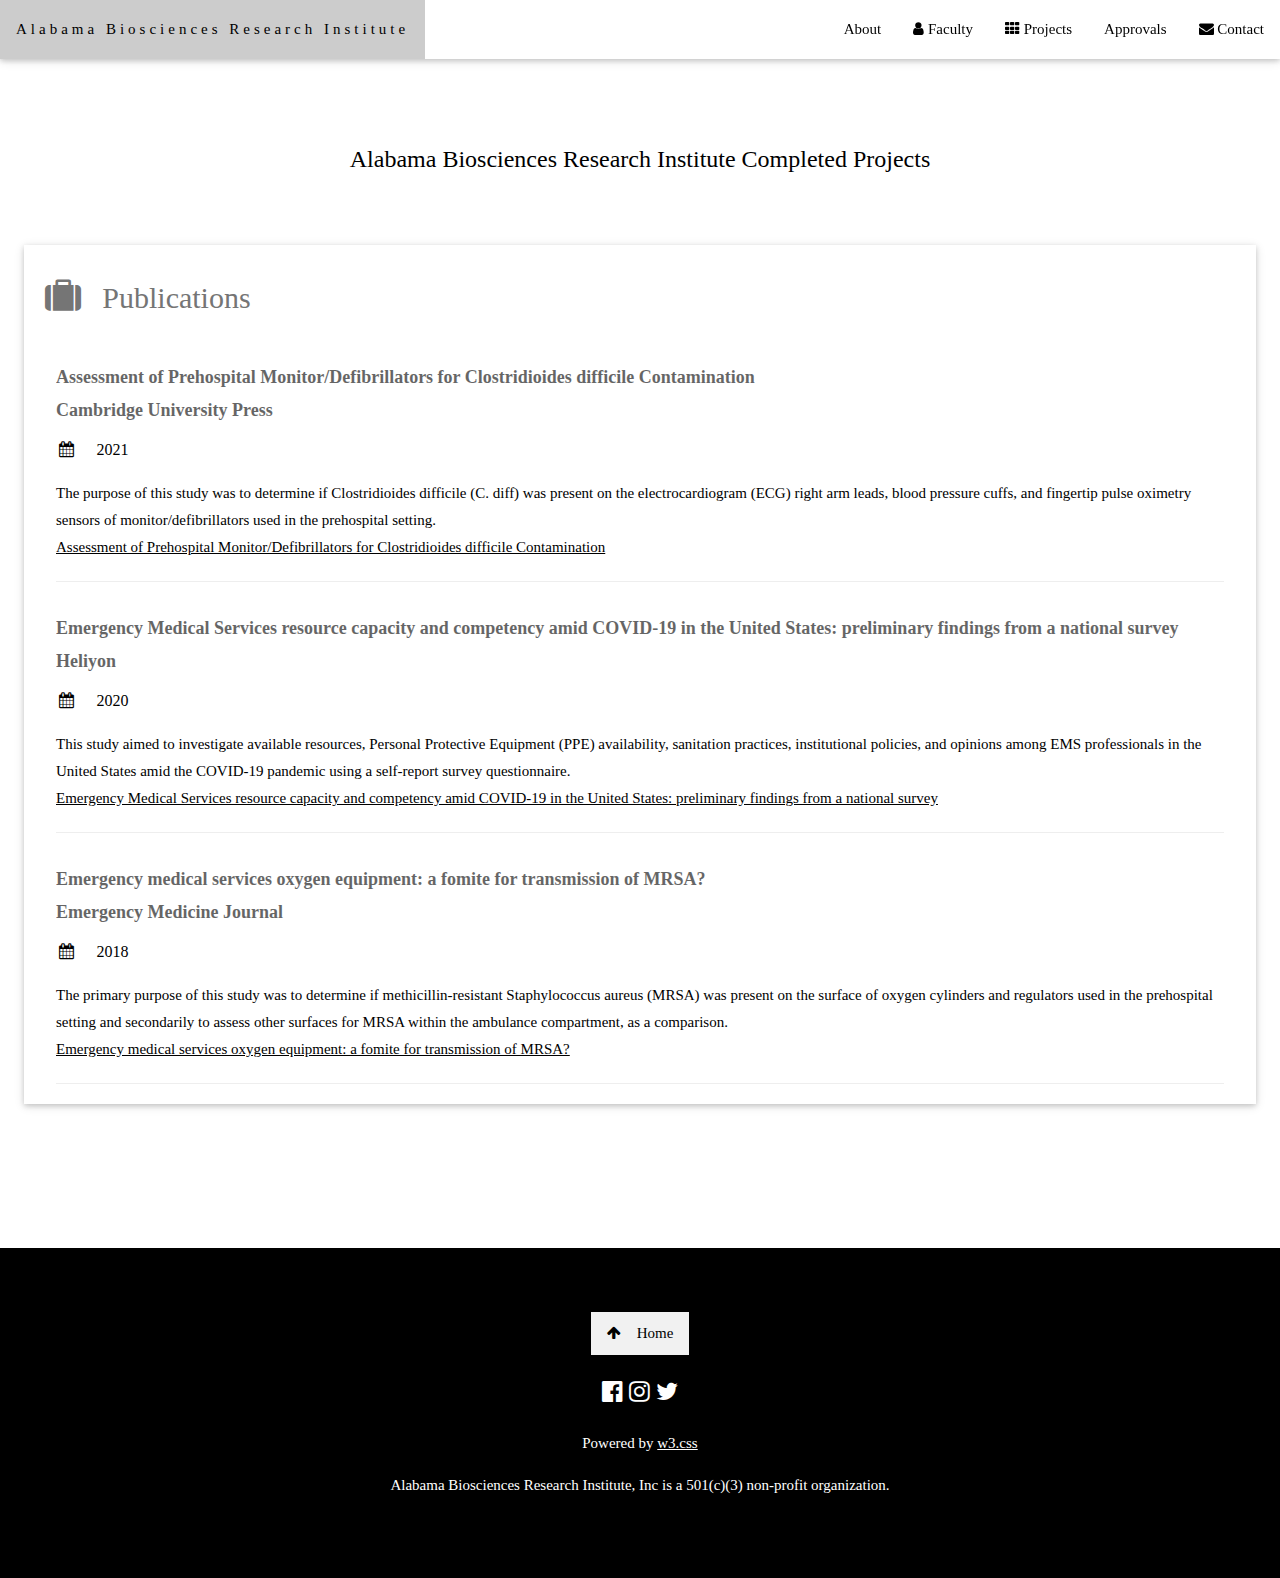
<file: Projects.html>
<!DOCTYPE html>
<html>
<title>Projects</title>
<meta charset="UTF-8">
<meta name="viewport" content="width=device-width, initial-scale=1">
<link rel="stylesheet" href="https://use.fontawesome.com/releases/v5.8.1/css/all.css" integrity="sha384-50oBUHEmvpQ+1lW4y57PTFmhCaXp0ML5d60M1M7uH2+nqUivzIebhndOJK28anvf" crossorigin="anonymous">
<link rel="stylesheet" href="https://www.w3schools.com/w3css/4/w3.css">
<link rel="stylesheet" href="https://fonts.googleapis.com/css?family=Raleway">
<link rel="stylesheet" href="https://cdnjs.cloudflare.com/ajax/libs/font-awesome/4.7.0/css/font-awesome.min.css">
<link rel="stylesheet" href="style.css">

<head>
  <!-- Global site tag (gtag.js) - Google Analytics -->
<script async src="https://www.googletagmanager.com/gtag/js?id=G-ZRSH55G9H6"></script>
<script>
  window.dataLayer = window.dataLayer || [];
  function gtag(){dataLayer.push(arguments);}
  gtag('js', new Date());

  gtag('config', 'G-ZRSH55G9H6');
</script>
</head>

<body>

<!-- Navbar (sit on top) -->
<div class="w3-top">
  <div class="w3-bar w3-white w3-card" id="myNavbar">
    <a href="index.html" class="w3-bar-item w3-button w3-wide">Alabama Biosciences Research Institute</a>
    <!-- Right-sided navbar links -->
    <div class="w3-right w3-hide-small">
      <a href="index.html" class="w3-bar-item w3-button">About</a>
      <a href="Faculty.html" class="w3-bar-item w3-button"><i class="fa fa-user"></i> Faculty</a>
      <a href="Projects.html" class="w3-bar-item w3-button"><i class="fa fa-th"></i> Projects</a>
      <a href="Approvals.html" class="w3-bar-item w3-button"><i class="fas fa-clipboard-list"></i>Approvals</a>
      <a href="Contact.html" class="w3-bar-item w3-button"><i class="fa fa-envelope"></i> Contact</a>
    </div>
    <!-- Hide right-floated links on small screens and replace them with a menu icon -->

    <a href="javascript:void(0)" class="w3-bar-item w3-button w3-right w3-hide-large w3-hide-medium" onclick="w3_open()">
      <i class="fa fa-bars"></i>
    </a>
  </div>
</div>

<!-- Sidebar on small screens when clicking the menu icon -->
<nav class="w3-sidebar w3-bar-block w3-black w3-card w3-animate-left w3-hide-medium w3-hide-large" style="display:none" id="mySidebar">
  <a href="javascript:void(0)" onclick="w3_close()" class="w3-bar-item w3-button w3-large w3-padding-16">Close ×</a>
  <a href="index.html" onclick="w3_close()" class="w3-bar-item w3-button">About</a>
  <a href="Faculty.html" onclick="w3_close()" class="w3-bar-item w3-button">Faculty</a>
  <a href="Projects.html" onclick="w3_close()" class="w3-bar-item w3-button">Projects</a>
  <a href="Approvals.html" onclick="w3_close()" class="w3-bar-item w3-button"> Approvals</a>
  <a href="Contact.html" onclick="w3_close()" class="w3-bar-item w3-button">Contact</a>
</nav>

<!-- Project Section -->

<!-- Publication Section with working links to manuscripts-->
<!-- Most Recent Listed First-->

<div class="w3-container" style="padding:128px 16px" id="work">
  <h3 class="w3-center">Alabama Biosciences Research Institute Completed Projects</h3>
      <div class="w3-row-padding" style="margin-top:64px">
        <div class="w3-container w3-card w3-white w3-margin-bottom">
          <h2 class="w3-text-grey w3-padding-16"><i class="fa fa-suitcase fa-fw w3-margin-right w3-xxlarge"></i>Publications</h2>
          
          <div class="w3-container">
            <h5 class="w3-opacity"><b>Assessment of Prehospital Monitor/Defibrillators for Clostridioides difficile Contamination<br> Cambridge University Press</b></h5>
            <h6 class="w3-text"><i class="fa fa-calendar fa-fw w3-margin-right"></i> 2021 </span></h6>
            <p>The purpose of this study was to determine if Clostridioides difficile (C. diff) was present on the electrocardiogram (ECG) right arm leads,
             blood pressure cuffs, and fingertip pulse oximetry sensors of monitor/defibrillators used in the prehospital setting.
            <br> <a href = "https://www.cambridge.org/core/journals/prehospital-and-disaster-medicine/article/abs/assessment-of-prehospital-monitordefibrillators-for-clostridioides-difficile-contamination/3A1FEA34A71EACB353EE05BBBBEDEA8C" >Assessment of Prehospital Monitor/Defibrillators for Clostridioides difficile Contamination</a>
            </p>
            <hr>
         </div>
         
          <div class="w3-container">
            <h5 class="w3-opacity"><b>Emergency Medical Services resource capacity and competency amid COVID-19 in the United States: preliminary findings from a national survey <br> Heliyon</b></h5>
            <h6 class="w3-text"><i class="fa fa-calendar fa-fw w3-margin-right"></i> 2020 </span></h6>
            <p>This study aimed to investigate available resources, Personal Protective Equipment (PPE) availability, sanitation practices,
               institutional policies, and opinions among EMS professionals in the United States amid the COVID-19 pandemic using a self-report survey questionnaire.
              <br> <a href = "https://www.sciencedirect.com/science/article/pii/S2405844020307453" >Emergency Medical Services resource capacity and competency amid COVID-19 in the United States: preliminary findings from a national survey</a>
            </p>
            <hr>
          </div>

          <div class="w3-container">
            <h5 class="w3-opacity"><b>Emergency medical services oxygen equipment: a fomite for transmission of MRSA? <br> Emergency Medicine Journal</b></h5>
            <h6 class="w3-text"><i class="fa fa-calendar fa-fw w3-margin-right"></i> 2018 </span></h6>
            <p>The primary purpose of this study was to determine if methicillin-resistant Staphylococcus aureus (MRSA)
               was present on the surface of oxygen cylinders and regulators used in the prehospital setting and secondarily 
               to assess other surfaces for MRSA within the ambulance compartment, as a comparison. 
              <br> <a href = "https://emj.bmj.com/content/36/2/89" >Emergency medical services oxygen equipment: a fomite for transmission of MRSA?</a>
            </p>
            <hr>
          </div>
  </div>

</div>

<!-- Modal for full size images on click-->
<div id="modal01" class="w3-modal w3-black" onclick="this.style.display='none'">
  <span class="w3-button w3-xxlarge w3-black w3-padding-large w3-display-topright" title="Close Modal Image">×</span>
  <div class="w3-modal-content w3-animate-zoom w3-center w3-transparent w3-padding-64">
    <img id="img01" class="w3-image">
    <p id="caption" class="w3-opacity w3-large"></p>
  </div>
</div>

<!-- Media Appearances (?)-->
<!-- Scientist Patents (?)-->
<!-- Products (?)-->
<!-- Courses (?)-->


    <!-- Image of location/map -->
  </div>
</div>

<!-- Footer -->
<footer class="w3-center w3-black w3-padding-64">
  <a href="index.html" class="w3-button w3-light-grey"><i class="fa fa-arrow-up w3-margin-right"></i>Home</a>
  <div class="w3-xlarge w3-section">
    <a href="https://www.facebook.com/profile.php?id=100070946506139"><i class="fa fa-facebook-official w3-hover-opacity"></i></a>
    <a href="https://www.instagram.com/alabamabiosciencesresearchinst/"> <i class="fa fa-instagram w3-hover-opacity"></i></a>
    <a href="https://twitter.com/AlabamaBioSci"> <i class="fa fa-twitter w3-hover-opacity"></i></a>
    <!-- ADD Linkedin <a href="#replace"> </a><i class="fa fa-linkedin w3-hover-opacity"></i></a> !-->
  </div>
  <p>Powered by <a href="https://www.w3schools.com/w3css/default.asp" title="W3.CSS" target="_blank" class="w3-hover-text-green">w3.css</a></p>
  <p>Alabama Biosciences Research Institute, Inc is a 501(c)(3) non-profit organization.</p>
</footer>
 
<script>
// Modal Image Gallery
function onClick(element) {
  document.getElementById("img01").src = element.src;
  document.getElementById("modal01").style.display = "block";
  var captionText = document.getElementById("caption");
  captionText.innerHTML = element.alt;
}


// Toggle between showing and hiding the sidebar when clicking the menu icon
var mySidebar = document.getElementById("mySidebar");

function w3_open() {
  if (mySidebar.style.display === 'block') {
    mySidebar.style.display = 'none';
  } else {
    mySidebar.style.display = 'block';
  }
}

// Close the sidebar with the close button
function w3_close() {
    mySidebar.style.display = "none";
}
</script>

</body>
</html>
</file>
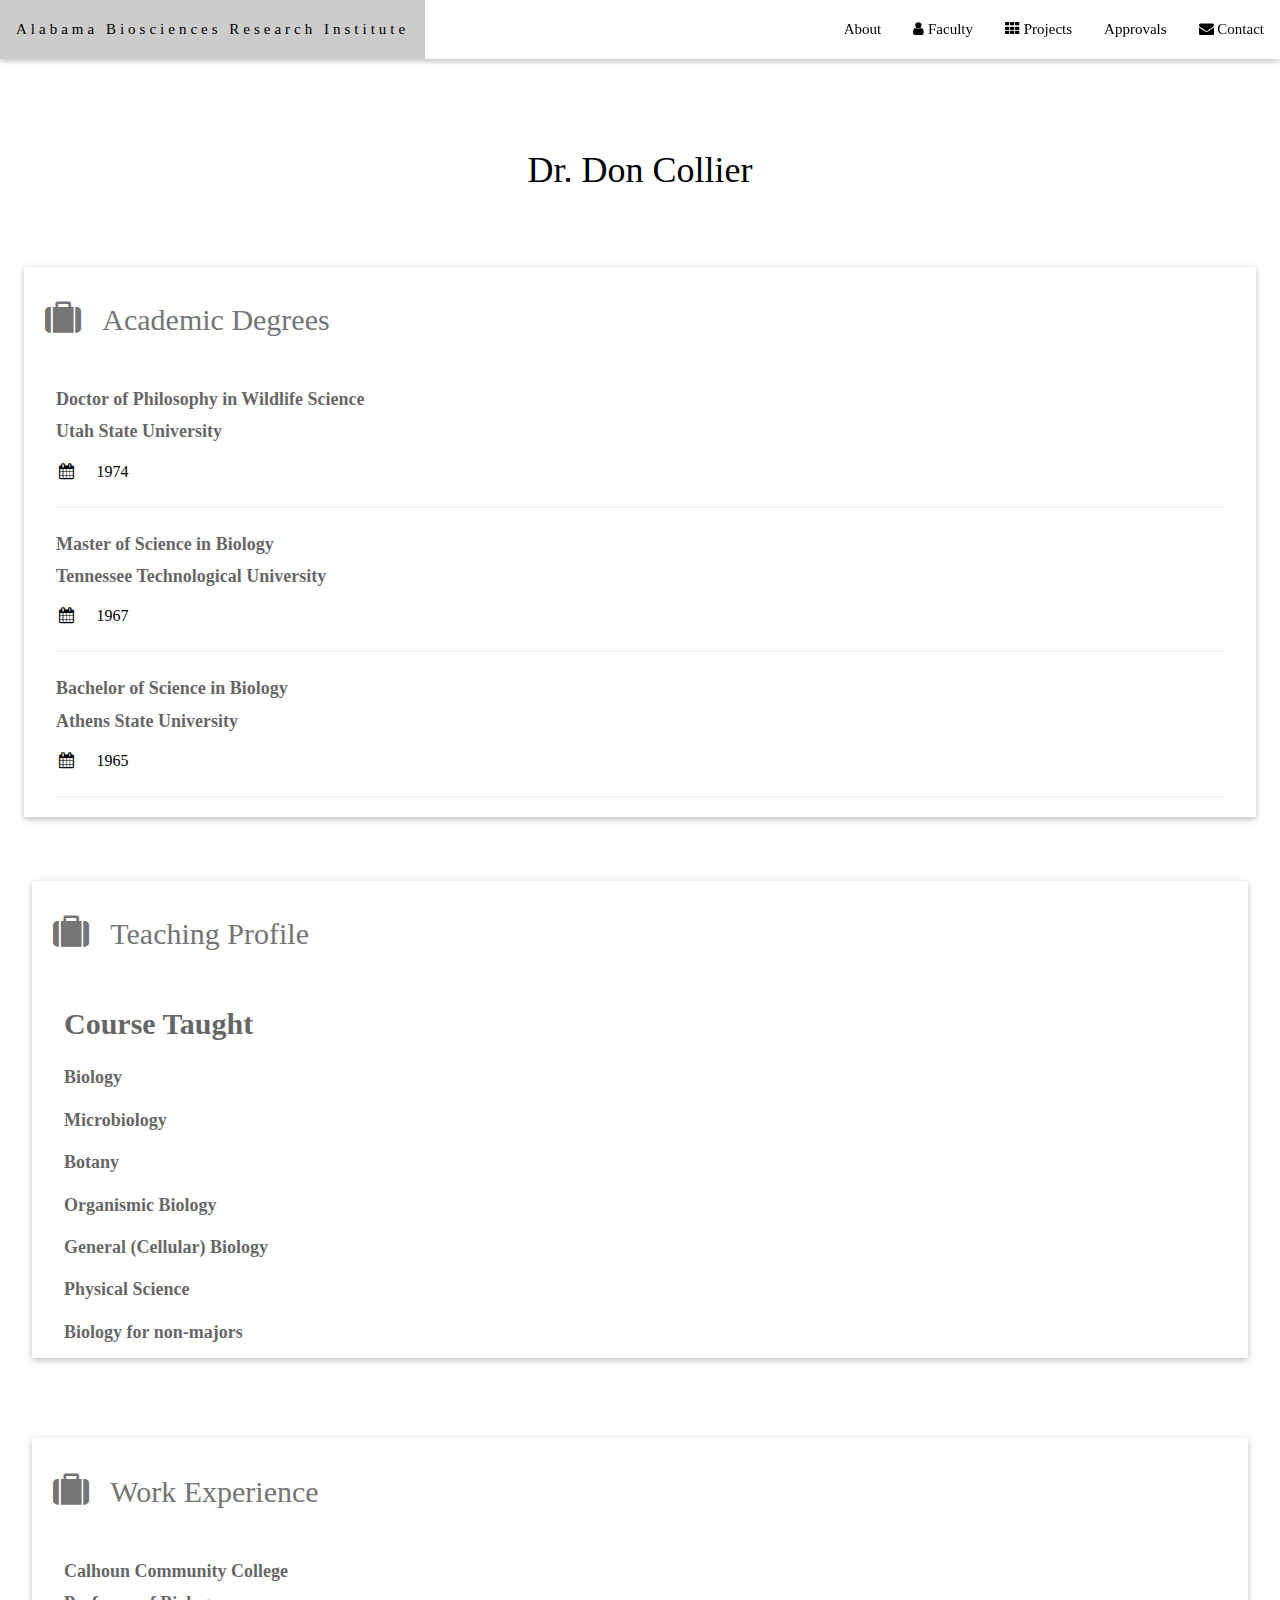
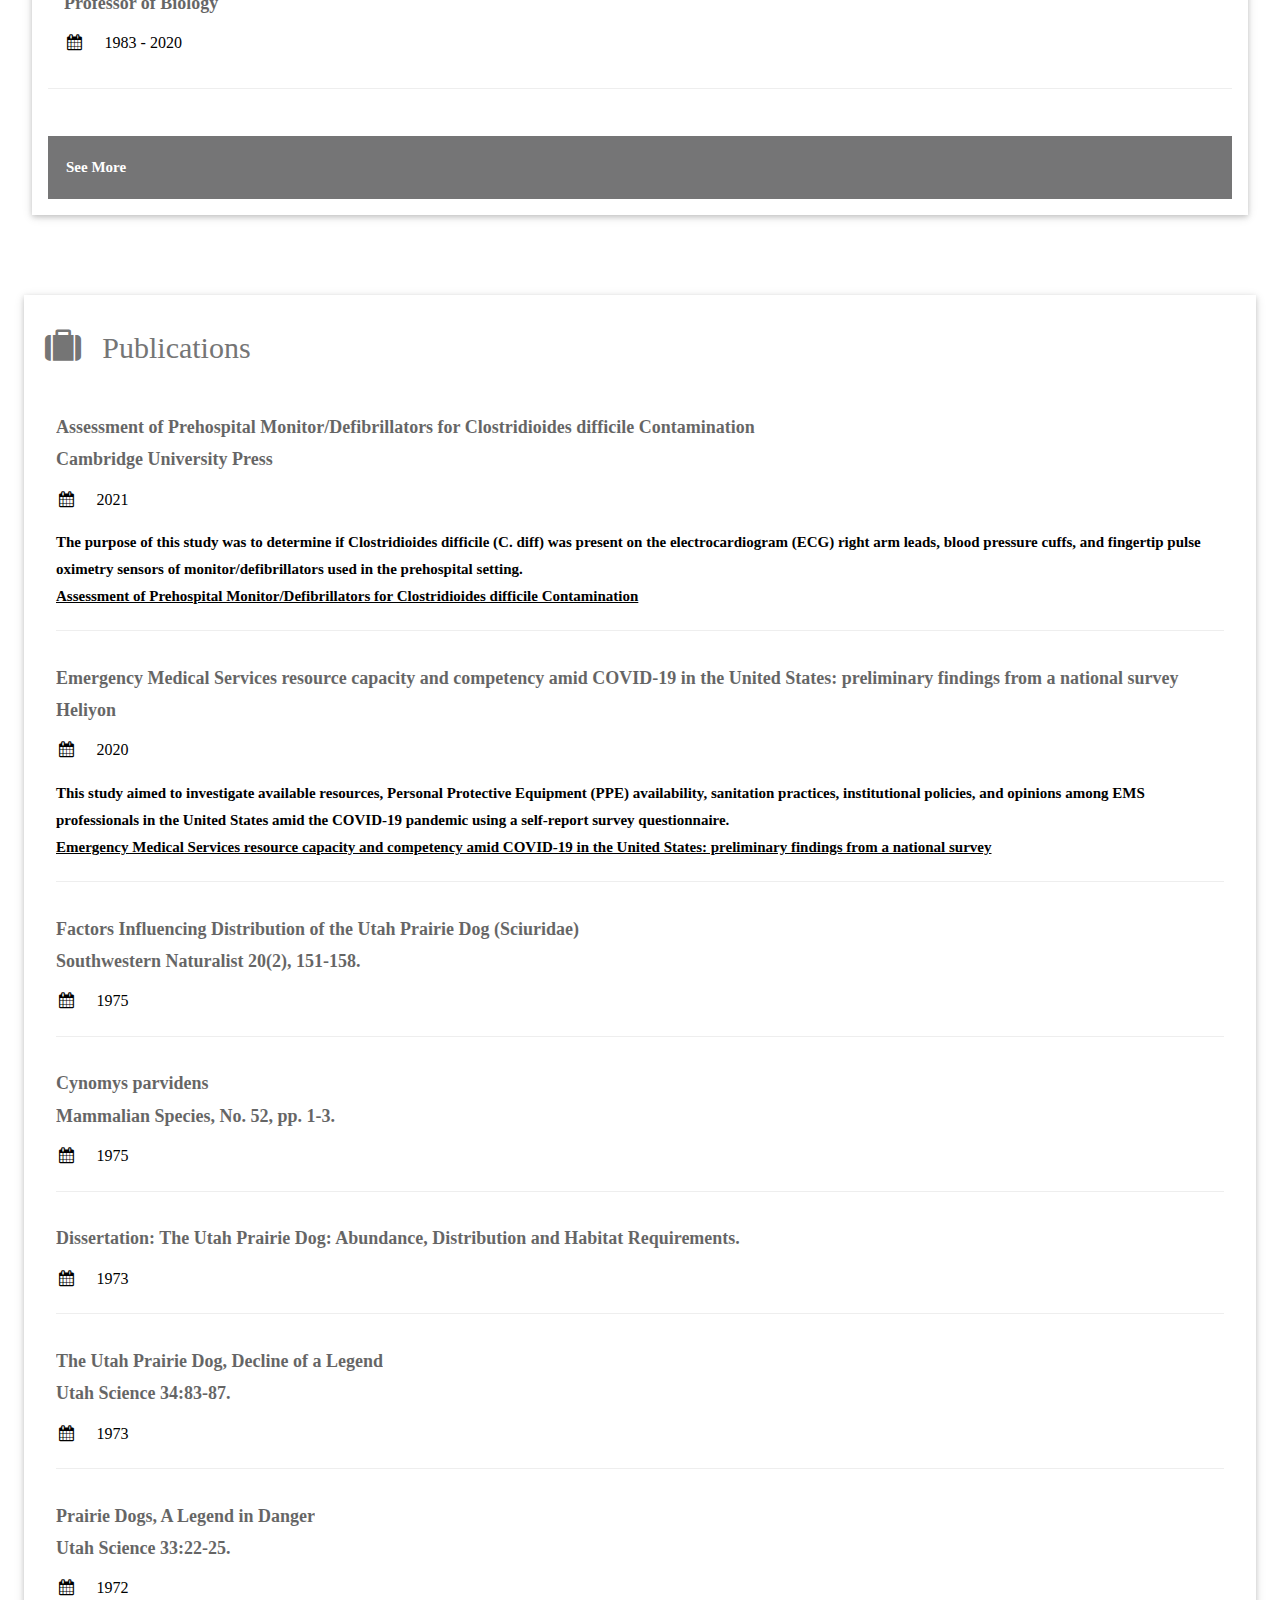
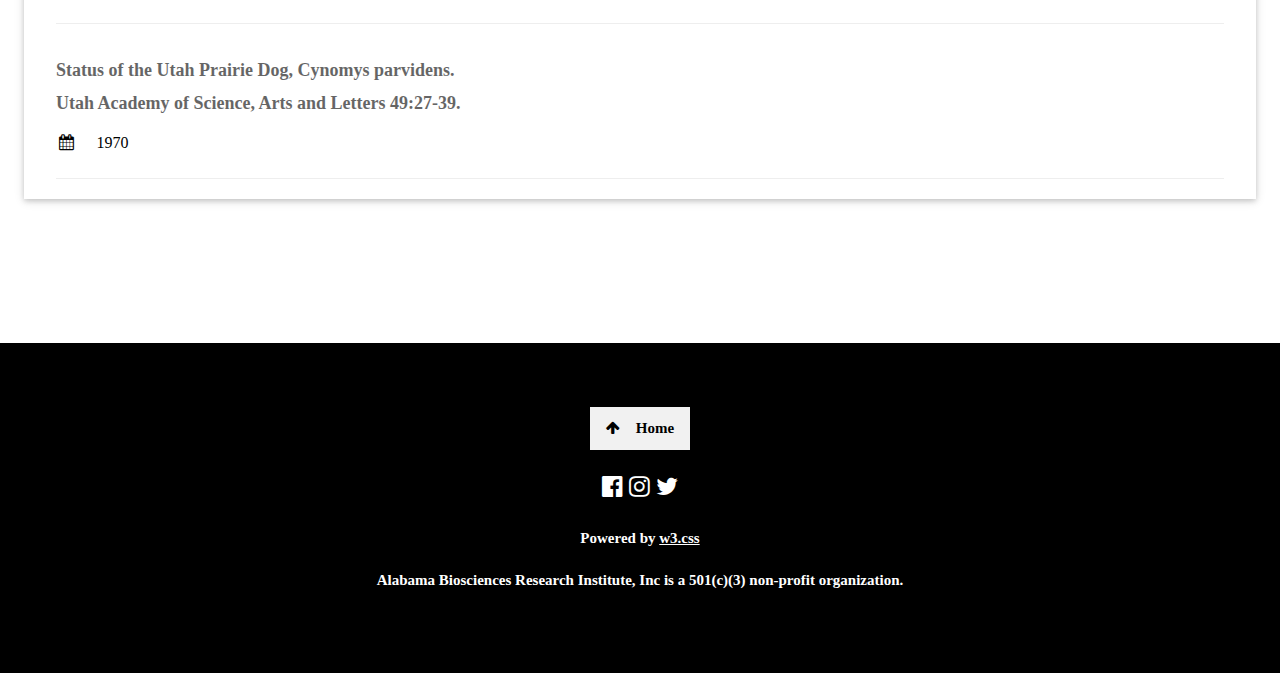
<file: FacultyPages/Collier.html>
<!DOCTYPE html>
<html>
<title>Dr. Don Collier</title>
<meta charset="UTF-8">
<meta name="viewport" content="width=device-width, initial-scale=1">
<link rel="stylesheet" href="https://use.fontawesome.com/releases/v5.8.1/css/all.css" integrity="sha384-50oBUHEmvpQ+1lW4y57PTFmhCaXp0ML5d60M1M7uH2+nqUivzIebhndOJK28anvf" crossorigin="anonymous">
<link rel="stylesheet" href="https://www.w3schools.com/w3css/4/w3.css">
<link rel="stylesheet" href="https://fonts.googleapis.com/css?family=Raleway">
<link rel="stylesheet" href="https://cdnjs.cloudflare.com/ajax/libs/font-awesome/4.7.0/css/font-awesome.min.css">
<link rel="stylesheet" href="../style.css">

<style>

  .collapsible {
    background-color: rgba(117, 117, 118, 1);
    color: white;
    cursor: pointer;
    padding: 18px;
    width: 100%;
    border: none;
    text-align: left;
    outline: none;
    font-size: 15px;
  }
  
  .active, .collapsible:hover {
    background-color: #555;
  }
  
  .content {
    padding: 0 18px;
    display: none;
    overflow: hidden;
    background-color: rgba(117, 117, 118, 0.5);;
  }
  </style>

<head>
  <!-- Global site tag (gtag.js) - Google Analytics -->
<script async src="https://www.googletagmanager.com/gtag/js?id=G-ZRSH55G9H6"></script>
<script>
  window.dataLayer = window.dataLayer || [];
  function gtag(){dataLayer.push(arguments);}
  gtag('js', new Date());

  gtag('config', 'G-ZRSH55G9H6');
</script>
</head>

<body>

<!-- Navbar (sit on top) -->
<div class="w3-top">
  <div class="w3-bar w3-white w3-card" id="myNavbar">
    <a href="../index.html" class="w3-bar-item w3-button w3-wide">Alabama Biosciences Research Institute</a>
    <!-- Right-sided navbar links -->
    <div class="w3-right w3-hide-small">
      <a href="../index.html" class="w3-bar-item w3-button">About</a>
      <a href="../Faculty.html" class="w3-bar-item w3-button"><i class="fa fa-user"></i> Faculty</a>
      <a href="../Projects.html" class="w3-bar-item w3-button"><i class="fa fa-th"></i> Projects</a>
      <a href="../Approvals.html" class="w3-bar-item w3-button"><i class="fas fa-clipboard-list"></i>Approvals</a>
      <a href="../Contact.html" class="w3-bar-item w3-button"><i class="fa fa-envelope"></i> Contact</a>
    </div>
    <!-- Hide right-floated links on small screens and replace them with a menu icon -->

    <a href="javascript:void(0)" class="w3-bar-item w3-button w3-right w3-hide-large w3-hide-medium" onclick="w3_open()">
      <i class="fa fa-bars"></i>
    </a>
  </div>
</div>

<!-- Sidebar on small screens when clicking the menu icon -->
<nav class="w3-sidebar w3-bar-block w3-black w3-card w3-animate-left w3-hide-medium w3-hide-large" style="display:none" id="mySidebar">
  <a href="javascript:void(0)" onclick="w3_close()" class="w3-bar-item w3-button w3-large w3-padding-16">Close ×</a>
  <a href="../index.html" onclick="w3_close()" class="w3-bar-item w3-button">About</a>
  <a href="../Faculty.html" onclick="w3_close()" class="w3-bar-item w3-button">Faculty</a>
  <a href="../Projects.html" onclick="w3_close()" class="w3-bar-item w3-button">Projects</a>
  <a href="../Approvals.html" onclick="w3_close()" class="w3-bar-item w3-button"> Approvals</a>
  <a href="../Contact.html" onclick="w3_close()" class="w3-bar-item w3-button">Contact</a>
</nav>

<!-- Page content -->

<!-- Publication Section with working links to manuscripts-->
<div class="w3-container" style="padding:128px 16px" id="work">
    <h1 class="w3-center">Dr. Don Collier</h1>
    <div class="w3-row-padding" style="margin-top:64px">
      <div class="w3-container w3-card w3-white w3-margin-bottom">
        <h2 class="w3-text-grey w3-padding-16"><i class="fa fa-suitcase fa-fw w3-margin-right w3-xxlarge"></i>Academic Degrees</h2>
        <div class="w3-container">
          <h5 class="w3-opacity"><b> Doctor of Philosophy in Wildlife Science <br> Utah State University </b></h5>
          <h6 class="w3-text"><i class="fa fa-calendar fa-fw w3-margin-right"></i> 1974 </span></h6>
          <hr>
          <h5 class="w3-opacity"><b> Master of Science in Biology <br> Tennessee Technological University </b></h5>
          <h6 class="w3-text"><i class="fa fa-calendar fa-fw w3-margin-right"></i> 1967 </span></h6>
          <hr>
          <h5 class="w3-opacity"><b> Bachelor of Science in Biology <br> Athens State University</b></h5>
          <h6 class="w3-text"><i class="fa fa-calendar fa-fw w3-margin-right"></i> 1965 </span></h6>
          <hr>
        </div>
    </div>

    <div class="w3-row-padding" style="margin-top:64px">
      <div class="w3-container w3-card w3-white w3-margin-bottom">
        <h2 class="w3-text-grey w3-padding-16"><i class="fa fa-suitcase fa-fw w3-margin-right w3-xxlarge"></i>Teaching Profile</h2>
        <!-- Set off with icons -->
        <div class="w3-container">
          <h2 class="w3-opacity"><b> Course Taught </h2>
          <h5 class="w3-opacity"><b> Biology</h5>
          <h5 class="w3-opacity"><b> Microbiology</h5>
          <h5 class="w3-opacity"><b> Botany</h5>
          <h5 class="w3-opacity"><b> Organismic Biology</h5>
          <h5 class="w3-opacity"><b> General (Cellular) Biology</h5>
          <h5 class="w3-opacity"><b> Physical Science</h5>
          <h5 class="w3-opacity"><b> Biology for non-majors</h5>
        </div>
        </div>
    </div>

    <div class="w3-row-padding" style="margin-top:64px">
      <div class="w3-container w3-card w3-white w3-margin-bottom">
        <h2 class="w3-text-grey w3-padding-16"><i class="fa fa-suitcase fa-fw w3-margin-right w3-xxlarge"></i>Work Experience</h2>
        <!-- Set off with icons -->
        <div class="w3-container">
          <h5 class="w3-opacity"><b>Calhoun Community College <br> Professor of Biology</h5>
          <h6 class="w3-text"><i class="fa fa-calendar fa-fw w3-margin-right"></i> 1983 - 2020 </span></h6>
        </div>
        <hr>
        <br>
        <button type="button" class="collapsible">See More</button>
        <div class="content">
          <div class="w3-container">
            <h5 class="w3-opacity"><b>Calhoun Community College <br> Co-administrator of the Extension Program</h5>
            <h6 class="w3-text"><i class="fa fa-calendar fa-fw w3-margin-right"></i> 1982 - 1983 </span></h6>
          </div>
          <hr>
          <div class="w3-container">
            <h5 class="w3-opacity"><b> Calhoun Community College <br>  Biology Laboratory Instructor</h5>
            <h6 class="w3-text"><i class="fa fa-calendar fa-fw w3-margin-right"></i> 1980 - 1982</span></h6>
          </div>
          <hr>
          <div class="w3-container">
            <h5 class="w3-opacity"><b>Calhoun Community College <br> Adjunct Instructor</h5>
            <h6 class="w3-text"><i class="fa fa-calendar fa-fw w3-margin-right"></i> 1978 - 1980 </span></h6>
          </div>
          <hr>
          <div class="w3-container">
            <h5 class="w3-opacity"><b>University of Alabama-Huntsville <br> Adjunct Instructor</h5>
            <h6 class="w3-text"><i class="fa fa-calendar fa-fw w3-margin-right"></i> 1976 - 1977 </span></h6>
          </div>
          <hr>
          <div class="w3-container">
            <h5 class="w3-opacity"><b>Grace Baptist Schools <br> Principal and Teacher</h5>
            <h6 class="w3-text"><i class="fa fa-calendar fa-fw w3-margin-right"></i> 1974 - 1976 </span></h6>
          </div>
          <hr>
          <div class="w3-container">
            <h5 class="w3-opacity"><b>Utah Cooperative Wildlife Research Unit <br> Research Assistant</h5>
            <h6 class="w3-text"><i class="fa fa-calendar fa-fw w3-margin-right"></i> 1970 - 1974 </span></h6>
          </div>
          <hr>
          <div class="w3-container">
            <h5 class="w3-opacity"><b>Tennessee Technological University <br> Instructor of Biology</h5>
            <h6 class="w3-text"><i class="fa fa-calendar fa-fw w3-margin-right"></i> 1967 - 1970 </span></h6>
          </div>
          <hr>
          <div class="w3-container">
            <h5 class="w3-opacity"><b>Standing Stone State Park <br> YMCA Nature Instructor at Camp Widgiwagan</h5>
            <h6 class="w3-text"><i class="fa fa-calendar fa-fw w3-margin-right"></i> 1969, summer </span></h6>
          </div>
          <hr>
          <div class="w3-container">
            <h5 class="w3-opacity"><b>Tennessee Technological University <br> Graduate Teaching Assistant</h5>
            <h6 class="w3-text"><i class="fa fa-calendar fa-fw w3-margin-right"></i> 1965 - 1967 </span></h6>
          </div>
        </div>
        <p> </p>
      </div>

    </div>
    </div>


    <div class="w3-row-padding" style="margin-top:64px">
      <div class="w3-container w3-card w3-white w3-margin-bottom">
        <h2 class="w3-text-grey w3-padding-16"><i class="fa fa-suitcase fa-fw w3-margin-right w3-xxlarge"></i>Publications</h2>
        <div class="w3-container">
          <h5 class="w3-opacity"><b>Assessment of Prehospital Monitor/Defibrillators for Clostridioides difficile Contamination<br> Cambridge University Press</b></h5>
          <h6 class="w3-text"><i class="fa fa-calendar fa-fw w3-margin-right"></i> 2021 </span></h6>
          <p>The purpose of this study was to determine if Clostridioides difficile (C. diff) was present on the electrocardiogram (ECG) right arm leads,
           blood pressure cuffs, and fingertip pulse oximetry sensors of monitor/defibrillators used in the prehospital setting.
          <br> <a href = "https://www.cambridge.org/core/journals/prehospital-and-disaster-medicine/article/abs/assessment-of-prehospital-monitordefibrillators-for-clostridioides-difficile-contamination/3A1FEA34A71EACB353EE05BBBBEDEA8C" >Assessment of Prehospital Monitor/Defibrillators for Clostridioides difficile Contamination</a>
          </p>
          <hr>
       </div>
       
        <div class="w3-container">
          <h5 class="w3-opacity"><b>Emergency Medical Services resource capacity and competency amid COVID-19 in the United States: preliminary findings from a national survey <br> Heliyon</b></h5>
          <h6 class="w3-text"><i class="fa fa-calendar fa-fw w3-margin-right"></i> 2020 </span></h6>
          <p>This study aimed to investigate available resources, Personal Protective Equipment (PPE) availability, sanitation practices,
             institutional policies, and opinions among EMS professionals in the United States amid the COVID-19 pandemic using a self-report survey questionnaire.
            <br> <a href = "https://www.sciencedirect.com/science/article/pii/S2405844020307453" >Emergency Medical Services resource capacity and competency amid COVID-19 in the United States: preliminary findings from a national survey</a>
          </p>
          <hr>
        </div>

        <div class="w3-container">
          <h5 class="w3-opacity"><b>Factors Influencing Distribution of the Utah Prairie Dog (Sciuridae) <br> Southwestern Naturalist 20(2), 151-158.</b></h5>
          <h6 class="w3-text"><i class="fa fa-calendar fa-fw w3-margin-right"></i> 1975 </span></h6>
          <hr>
        </div>

        <div class="w3-container">
          <h5 class="w3-opacity"><b>Cynomys parvidens <br> Mammalian Species, No. 52, pp. 1-3. </b></h5>
          <h6 class="w3-text"><i class="fa fa-calendar fa-fw w3-margin-right"></i> 1975 </span></h6>
          <hr>
        </div>

        <div class="w3-container">
          <h5 class="w3-opacity"><b>Dissertation:  The Utah Prairie Dog:  Abundance, Distribution and Habitat Requirements. </b></h5>
          <h6 class="w3-text"><i class="fa fa-calendar fa-fw w3-margin-right"></i> 1973 </span></h6>
          <hr>
        </div>

        <div class="w3-container">
          <h5 class="w3-opacity"><b>The Utah Prairie Dog, Decline of a Legend <br> Utah Science 34:83-87. </b></h5>
          <h6 class="w3-text"><i class="fa fa-calendar fa-fw w3-margin-right"></i> 1973 </span></h6>
          <hr>
        </div>

        <div class="w3-container">
          <h5 class="w3-opacity"><b>Prairie Dogs, A Legend in Danger <br> Utah Science 33:22-25.</b></h5>
          <h6 class="w3-text"><i class="fa fa-calendar fa-fw w3-margin-right"></i> 1972 </span></h6>
          <hr>
        </div>

        <div class="w3-container">
          <h5 class="w3-opacity"><b>Status of the Utah Prairie Dog,  Cynomys parvidens. <br> Utah Academy of Science, Arts and Letters 49:27-39.</b></h5>
          <h6 class="w3-text"><i class="fa fa-calendar fa-fw w3-margin-right"></i> 1970 </span></h6>
          <hr>
        </div>

        
    </div>
  </div>


  </div>
</div>

<!-- Footer -->
<footer class="w3-center w3-black w3-padding-64">
  <a href="index.html" class="w3-button w3-light-grey"><i class="fa fa-arrow-up w3-margin-right"></i>Home</a>
  <div class="w3-xlarge w3-section">
    <a href="https://www.facebook.com/profile.php?id=100070946506139"><i class="fa fa-facebook-official w3-hover-opacity"></i></a>
    <a href="https://www.instagram.com/alabamabiosciencesresearchinst/"> <i class="fa fa-instagram w3-hover-opacity"></i></a>
    <a href="https://twitter.com/AlabamaBioSci"> <i class="fa fa-twitter w3-hover-opacity"></i></a>
    <!-- ADD Linkedin <a href="#replace"> </a><i class="fa fa-linkedin w3-hover-opacity"></i></a> !-->
  </div>
  <p>Powered by <a href="https://www.w3schools.com/w3css/default.asp" title="W3.CSS" target="_blank" class="w3-hover-text-green">w3.css</a></p>
  <p>Alabama Biosciences Research Institute, Inc is a 501(c)(3) non-profit organization.</p>
</footer>
 
<script>
// Modal Image Gallery
function onClick(element) {
  document.getElementById("img01").src = element.src;
  document.getElementById("modal01").style.display = "block";
  var captionText = document.getElementById("caption");
  captionText.innerHTML = element.alt;
}


// Toggle between showing and hiding the sidebar when clicking the menu icon
var mySidebar = document.getElementById("mySidebar");

function w3_open() {
  if (mySidebar.style.display === 'block') {
    mySidebar.style.display = 'none';
  } else {
    mySidebar.style.display = 'block';
  }
}

// Close the sidebar with the close button
function w3_close() {
    mySidebar.style.display = "none";
}


var coll = document.getElementsByClassName("collapsible");
var i;

for (i = 0; i < coll.length; i++) {
  coll[i].addEventListener("click", function() {
    this.classList.toggle("active");
    var content = this.nextElementSibling;
    if (content.style.display === "block") {
      content.style.display = "none";
    } else {
      content.style.display = "block";
    }
  });
}
</script>

</body>
</html>
</file>
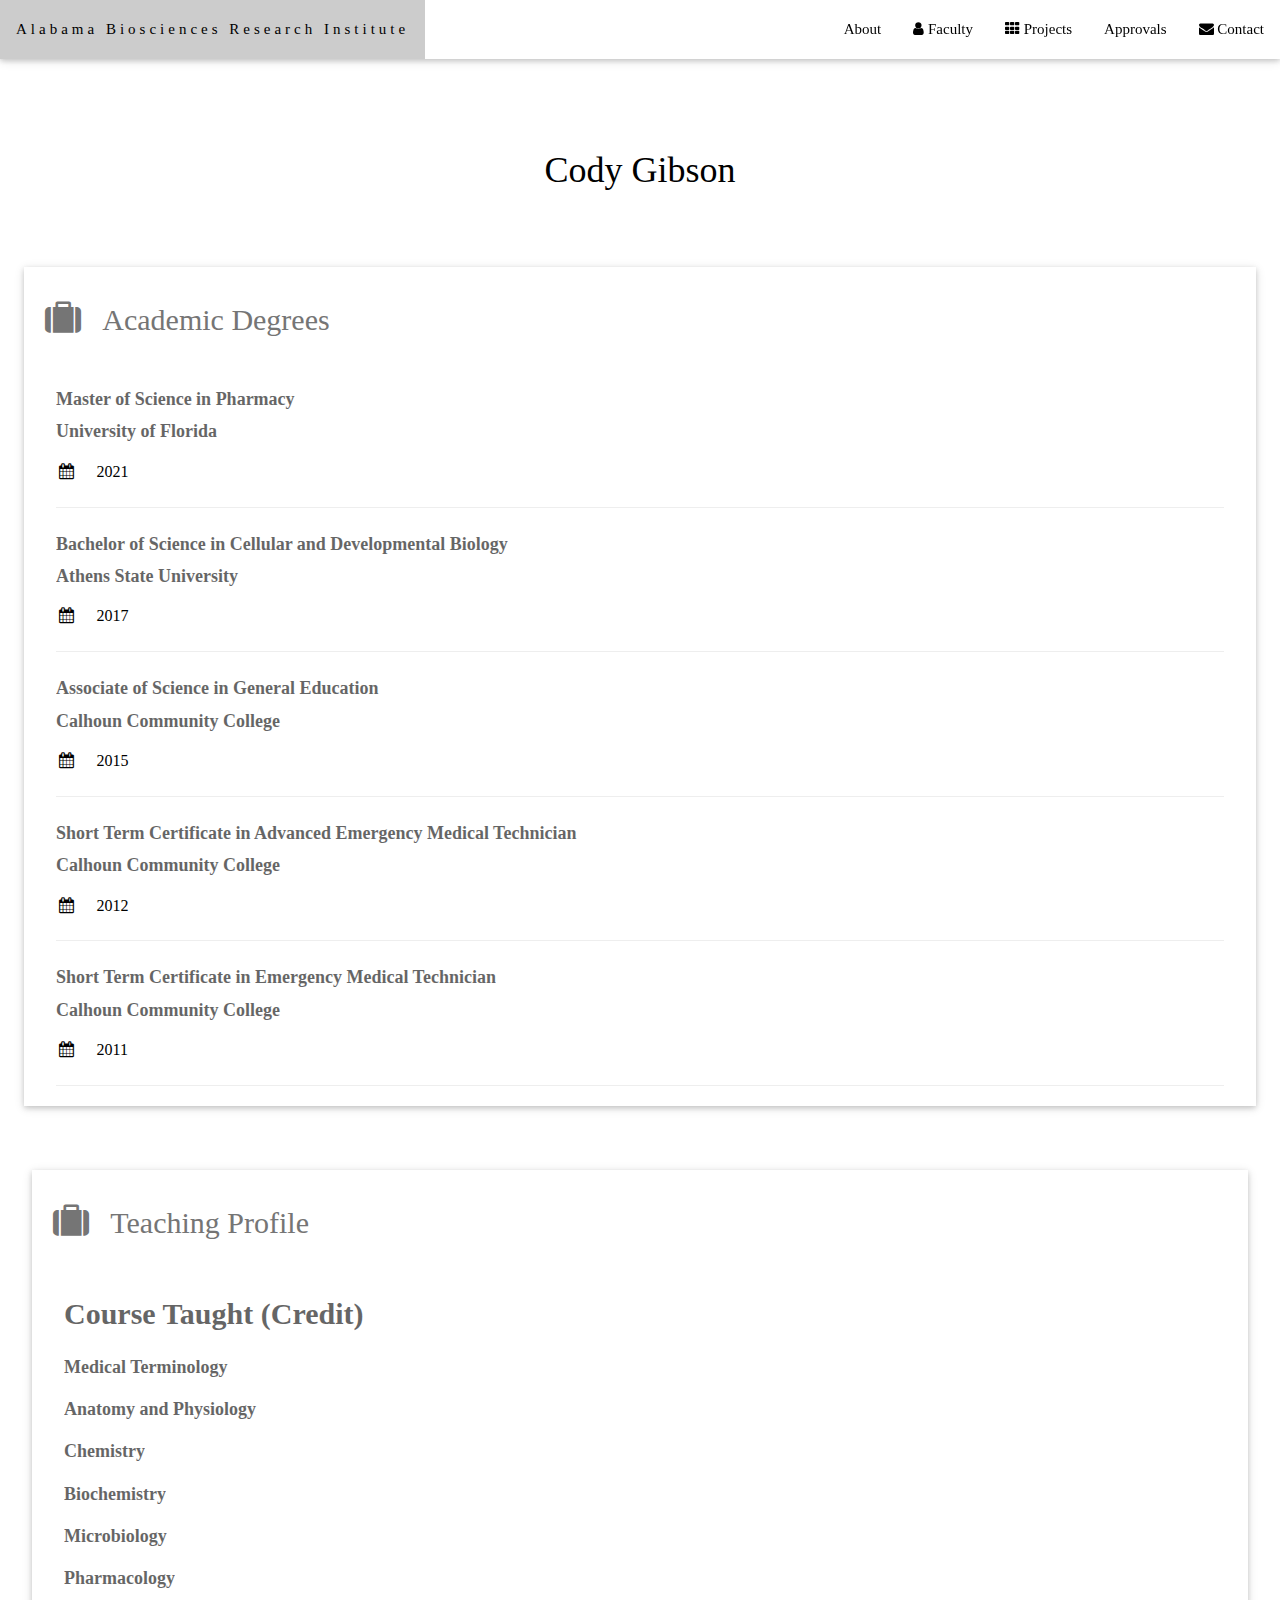
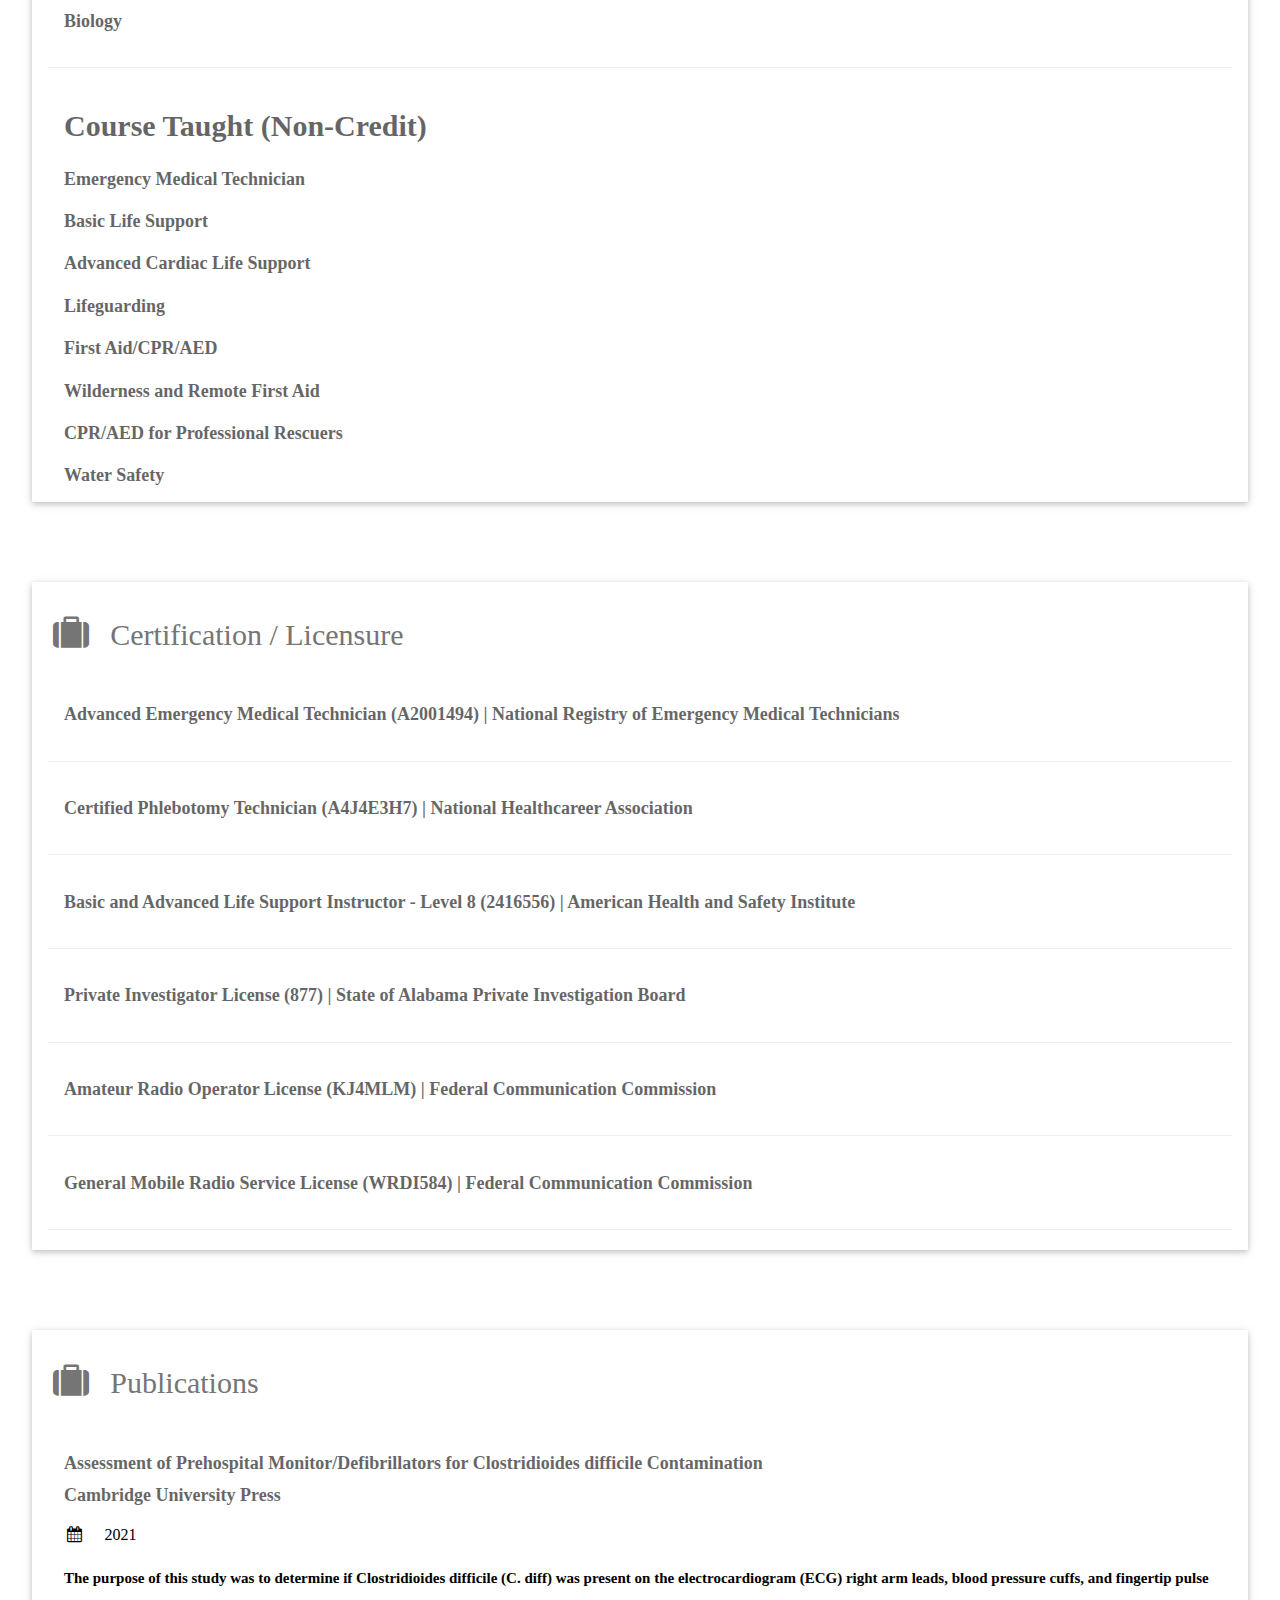
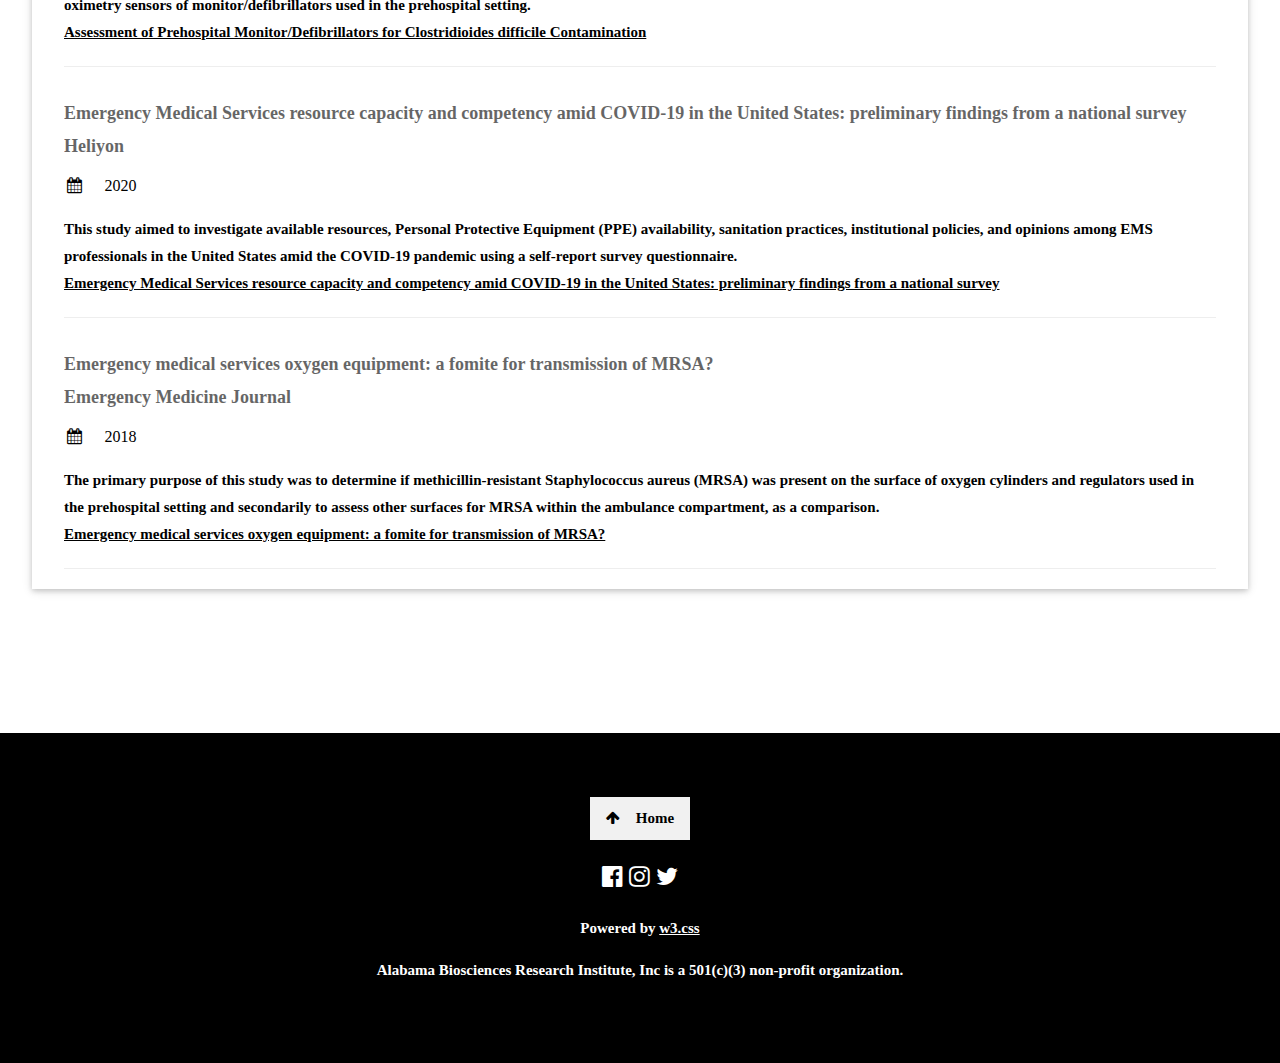
<file: FacultyPages/Gibson.html>
<!DOCTYPE html>
<html>
<title>Cody Gibson</title>
<meta charset="UTF-8">
<meta name="viewport" content="width=device-width, initial-scale=1">
<link rel="stylesheet" href="https://use.fontawesome.com/releases/v5.8.1/css/all.css" integrity="sha384-50oBUHEmvpQ+1lW4y57PTFmhCaXp0ML5d60M1M7uH2+nqUivzIebhndOJK28anvf" crossorigin="anonymous">
<link rel="stylesheet" href="https://www.w3schools.com/w3css/4/w3.css">
<link rel="stylesheet" href="https://fonts.googleapis.com/css?family=Raleway">
<link rel="stylesheet" href="https://cdnjs.cloudflare.com/ajax/libs/font-awesome/4.7.0/css/font-awesome.min.css">
<link rel="stylesheet" href="../style.css">

<style>

  .collapsible {
    background-color: rgba(117, 117, 118, 1);
    color: white;
    cursor: pointer;
    padding: 18px;
    width: 100%;
    border: none;
    text-align: left;
    outline: none;
    font-size: 15px;
  }
  
  .active, .collapsible:hover {
    background-color: #555;
  }
  
  .content {
    padding: 0 18px;
    display: none;
    overflow: hidden;
    background-color: rgba(117, 117, 118, 0.5);;
  }
  </style>

<head>
  <!-- Global site tag (gtag.js) - Google Analytics -->
<script async src="https://www.googletagmanager.com/gtag/js?id=G-ZRSH55G9H6"></script>
<script>
  window.dataLayer = window.dataLayer || [];
  function gtag(){dataLayer.push(arguments);}
  gtag('js', new Date());

  gtag('config', 'G-ZRSH55G9H6');
</script>
</head>

<body>

<!-- Navbar (sit on top) -->
<div class="w3-top">
  <div class="w3-bar w3-white w3-card" id="myNavbar">
    <a href="../index.html" class="w3-bar-item w3-button w3-wide">Alabama Biosciences Research Institute</a>
    <!-- Right-sided navbar links -->
    <div class="w3-right w3-hide-small">
      <a href="../index.html" class="w3-bar-item w3-button">About</a>
      <a href="../Faculty.html" class="w3-bar-item w3-button"><i class="fa fa-user"></i> Faculty</a>
      <a href="../Projects.html" class="w3-bar-item w3-button"><i class="fa fa-th"></i> Projects</a>
      <a href="../Approvals.html" class="w3-bar-item w3-button"><i class="fas fa-clipboard-list"></i>Approvals</a>
      <a href="../Contact.html" class="w3-bar-item w3-button"><i class="fa fa-envelope"></i> Contact</a>
    </div>
    <!-- Hide right-floated links on small screens and replace them with a menu icon -->

    <a href="javascript:void(0)" class="w3-bar-item w3-button w3-right w3-hide-large w3-hide-medium" onclick="w3_open()">
      <i class="fa fa-bars"></i>
    </a>
  </div>
</div>

<!-- Sidebar on small screens when clicking the menu icon -->
<nav class="w3-sidebar w3-bar-block w3-black w3-card w3-animate-left w3-hide-medium w3-hide-large" style="display:none" id="mySidebar">
  <a href="javascript:void(0)" onclick="w3_close()" class="w3-bar-item w3-button w3-large w3-padding-16">Close ×</a>
  <a href="../index.html" onclick="w3_close()" class="w3-bar-item w3-button">About</a>
  <a href="../Faculty.html" onclick="w3_close()" class="w3-bar-item w3-button">Faculty</a>
  <a href="../Projects.html" onclick="w3_close()" class="w3-bar-item w3-button">Projects</a>
  <a href="../Approvals.html" onclick="w3_close()" class="w3-bar-item w3-button"> Approvals</a>
  <a href="../Contact.html" onclick="w3_close()" class="w3-bar-item w3-button">Contact</a>
</nav>

<!-- Page content -->

<!-- Publication Section with working links to manuscripts-->
<div class="w3-container" style="padding:128px 16px" id="work">
    <h1 class="w3-center">Cody Gibson</h1>
    <!-- <p class="w3-center w3-large">Description</p> -->
    <div class="w3-row-padding" style="margin-top:64px">
      <div class="w3-container w3-card w3-white w3-margin-bottom">
        <h2 class="w3-text-grey w3-padding-16"><i class="fa fa-suitcase fa-fw w3-margin-right w3-xxlarge"></i>Academic Degrees</h2>
        <div class="w3-container">
          <h5 class="w3-opacity"><b> Master of Science in Pharmacy <br>  University of Florida </b></h5>
          <h6 class="w3-text"><i class="fa fa-calendar fa-fw w3-margin-right"></i> 2021 </span></h6>
          <hr>
          <h5 class="w3-opacity"><b> Bachelor of Science in Cellular and Developmental Biology <br>  Athens State University</b></h5>
          <h6 class="w3-text"><i class="fa fa-calendar fa-fw w3-margin-right"></i> 2017 </span></h6>
          <hr>
          <h5 class="w3-opacity"><b> Associate of Science in General Education <br>  Calhoun Community College</b></h5>
          <h6 class="w3-text"><i class="fa fa-calendar fa-fw w3-margin-right"></i> 2015 </span></h6>
          <hr>
          <h5 class="w3-opacity"><b> Short Term Certificate in Advanced Emergency Medical Technician <br>  Calhoun Community College</b></h5>
          <h6 class="w3-text"><i class="fa fa-calendar fa-fw w3-margin-right"></i> 2012 </span></h6>
          <hr>
          <h5 class="w3-opacity"><b> Short Term Certificate in Emergency Medical Technician <br>  Calhoun Community College</b></h5>
          <h6 class="w3-text"><i class="fa fa-calendar fa-fw w3-margin-right"></i> 2011 </span></h6>
          <hr>
        </div>
    </div>

    <div class="w3-row-padding" style="margin-top:64px">
      <div class="w3-container w3-card w3-white w3-margin-bottom">
        <h2 class="w3-text-grey w3-padding-16"><i class="fa fa-suitcase fa-fw w3-margin-right w3-xxlarge"></i>Teaching Profile</h2>
        <!-- Set off with icons -->
        <div class="w3-container">
          <h2 class="w3-opacity"><b> Course Taught (Credit)  </h2>
          <h5 class="w3-opacity"><b> Medical Terminology</h5>
          <h5 class="w3-opacity"><b> Anatomy and Physiology</h5>
          <h5 class="w3-opacity"><b> Chemistry</h5>
          <h5 class="w3-opacity"><b> Biochemistry</h5>
          <h5 class="w3-opacity"><b> Microbiology</h5>
          <h5 class="w3-opacity"><b> Pharmacology</h5>
          <h5 class="w3-opacity"><b> Biology</h5>
        </div>
        <hr>
        <div class="w3-container">
          <h2 class="w3-opacity"><b> Course Taught (Non-Credit)</h2>
          <h5 class="w3-opacity"><b> Emergency Medical Technician</h5>
          <h5 class="w3-opacity"><b> Basic Life Support</h5>
          <h5 class="w3-opacity"><b> Advanced Cardiac Life Support</h5>
          <h5 class="w3-opacity"><b> Lifeguarding</h5>
          <h5 class="w3-opacity"><b> First Aid/CPR/AED</h5>
          <h5 class="w3-opacity"><b> Wilderness and Remote First Aid</h5>
          <h5 class="w3-opacity"><b> CPR/AED for Professional Rescuers</h5>
          <h5 class="w3-opacity"><b> Water Safety</h5>

        </div>
        </div>
    </div>

    <div class="w3-row-padding" style="margin-top:64px">
      <div class="w3-container w3-card w3-white w3-margin-bottom">
        <h2 class="w3-text-grey w3-padding-16"><i class="fa fa-suitcase fa-fw w3-margin-right w3-xxlarge"></i>Certification / Licensure</h2>
        <!-- Set off with icons -->
        <div class="w3-container">
          <h5 class="w3-opacity"><b>Advanced Emergency Medical Technician (A2001494) | National Registry of Emergency Medical Technicians</h5>
        </div>
        <hr>
        <div class="w3-container">
          <h5 class="w3-opacity"><b>Certified Phlebotomy Technician (A4J4E3H7) | National Healthcareer Association</h5>
        </div>
        <hr>
        <div class="w3-container">
          <h5 class="w3-opacity"><b>Basic and Advanced Life Support Instructor - Level 8 (2416556) | American Health and Safety Institute</h5>
        </div>
        <hr>
        <div class="w3-container">
          <h5 class="w3-opacity"><b>Private Investigator License (877) | State of Alabama Private Investigation Board</h5>
        </div>
        <hr>
        <div class="w3-container">
          <h5 class="w3-opacity"><b>Amateur Radio Operator License (KJ4MLM) | Federal Communication Commission</h5>
        </div>
        <hr>
        <div class="w3-container">
          <h5 class="w3-opacity"><b>General Mobile Radio Service License (WRDI584) | Federal Communication Commission</h5>
        </div>
        <hr>
        </div>
    </div>
  

    <div class="w3-row-padding" style="margin-top:64px">
      <div class="w3-container w3-card w3-white w3-margin-bottom">
        <h2 class="w3-text-grey w3-padding-16"><i class="fa fa-suitcase fa-fw w3-margin-right w3-xxlarge"></i>Publications</h2>
        <div class="w3-container">
          <h5 class="w3-opacity"><b>Assessment of Prehospital Monitor/Defibrillators for Clostridioides difficile Contamination<br> Cambridge University Press</b></h5>
          <h6 class="w3-text"><i class="fa fa-calendar fa-fw w3-margin-right"></i> 2021 </span></h6>
          <p>The purpose of this study was to determine if Clostridioides difficile (C. diff) was present on the electrocardiogram (ECG) right arm leads,
           blood pressure cuffs, and fingertip pulse oximetry sensors of monitor/defibrillators used in the prehospital setting.
          <br> <a href = "https://www.cambridge.org/core/journals/prehospital-and-disaster-medicine/article/abs/assessment-of-prehospital-monitordefibrillators-for-clostridioides-difficile-contamination/3A1FEA34A71EACB353EE05BBBBEDEA8C" >Assessment of Prehospital Monitor/Defibrillators for Clostridioides difficile Contamination</a>
          </p>
          <hr>
       </div>
       
        <div class="w3-container">
          <h5 class="w3-opacity"><b>Emergency Medical Services resource capacity and competency amid COVID-19 in the United States: preliminary findings from a national survey <br> Heliyon</b></h5>
          <h6 class="w3-text"><i class="fa fa-calendar fa-fw w3-margin-right"></i> 2020 </span></h6>
          <p>This study aimed to investigate available resources, Personal Protective Equipment (PPE) availability, sanitation practices,
             institutional policies, and opinions among EMS professionals in the United States amid the COVID-19 pandemic using a self-report survey questionnaire.
            <br> <a href = "https://www.sciencedirect.com/science/article/pii/S2405844020307453" >Emergency Medical Services resource capacity and competency amid COVID-19 in the United States: preliminary findings from a national survey</a>
          </p>
          <hr>
        </div>

        <div class="w3-container">
          <h5 class="w3-opacity"><b>Emergency medical services oxygen equipment: a fomite for transmission of MRSA? <br> Emergency Medicine Journal</b></h5>
          <h6 class="w3-text"><i class="fa fa-calendar fa-fw w3-margin-right"></i> 2018 </span></h6>
          <p>The primary purpose of this study was to determine if methicillin-resistant Staphylococcus aureus (MRSA)
             was present on the surface of oxygen cylinders and regulators used in the prehospital setting and secondarily 
             to assess other surfaces for MRSA within the ambulance compartment, as a comparison. 
            <br> <a href = "https://emj.bmj.com/content/36/2/89" >Emergency medical services oxygen equipment: a fomite for transmission of MRSA?</a>
          </p>
          <hr>
        </div>
    </div>
  </div>

  </div>
</div>

<!-- Footer -->
<footer class="w3-center w3-black w3-padding-64">
  <a href="index.html" class="w3-button w3-light-grey"><i class="fa fa-arrow-up w3-margin-right"></i>Home</a>
  <div class="w3-xlarge w3-section">
    <a href="https://www.facebook.com/profile.php?id=100070946506139"><i class="fa fa-facebook-official w3-hover-opacity"></i></a>
    <a href="https://www.instagram.com/alabamabiosciencesresearchinst/"> <i class="fa fa-instagram w3-hover-opacity"></i></a>
    <a href="https://twitter.com/AlabamaBioSci"> <i class="fa fa-twitter w3-hover-opacity"></i></a>
    <!-- ADD Linkedin <a href="#replace"> </a><i class="fa fa-linkedin w3-hover-opacity"></i></a> !-->
  </div>
  <p>Powered by <a href="https://www.w3schools.com/w3css/default.asp" title="W3.CSS" target="_blank" class="w3-hover-text-green">w3.css</a></p>
  <p>Alabama Biosciences Research Institute, Inc is a 501(c)(3) non-profit organization.</p>
</footer>
 
<script>
// Modal Image Gallery
function onClick(element) {
  document.getElementById("img01").src = element.src;
  document.getElementById("modal01").style.display = "block";
  var captionText = document.getElementById("caption");
  captionText.innerHTML = element.alt;
}


// Toggle between showing and hiding the sidebar when clicking the menu icon
var mySidebar = document.getElementById("mySidebar");

function w3_open() {
  if (mySidebar.style.display === 'block') {
    mySidebar.style.display = 'none';
  } else {
    mySidebar.style.display = 'block';
  }
}

// Close the sidebar with the close button
function w3_close() {
    mySidebar.style.display = "none";
}


var coll = document.getElementsByClassName("collapsible");
var i;

for (i = 0; i < coll.length; i++) {
  coll[i].addEventListener("click", function() {
    this.classList.toggle("active");
    var content = this.nextElementSibling;
    if (content.style.display === "block") {
      content.style.display = "none";
    } else {
      content.style.display = "block";
    }
  });
}
</script>

</body>
</html>
</file>
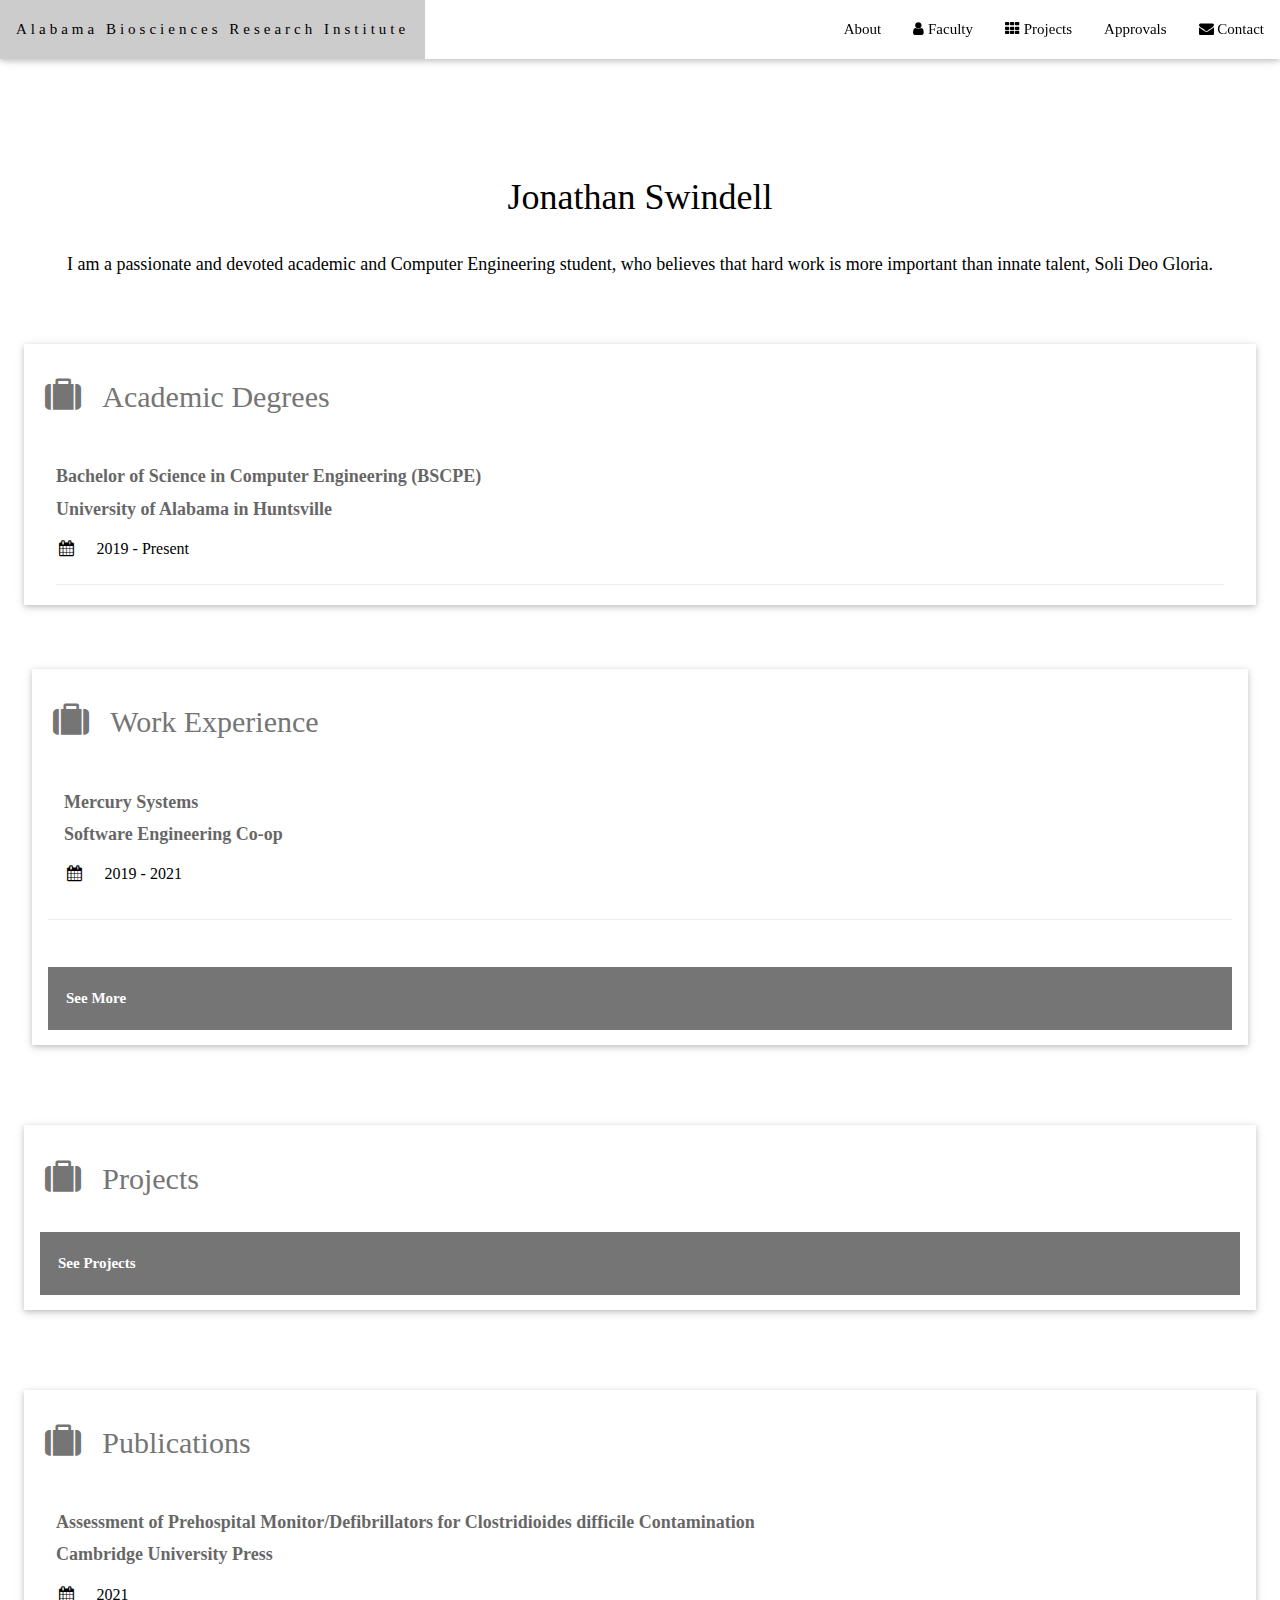
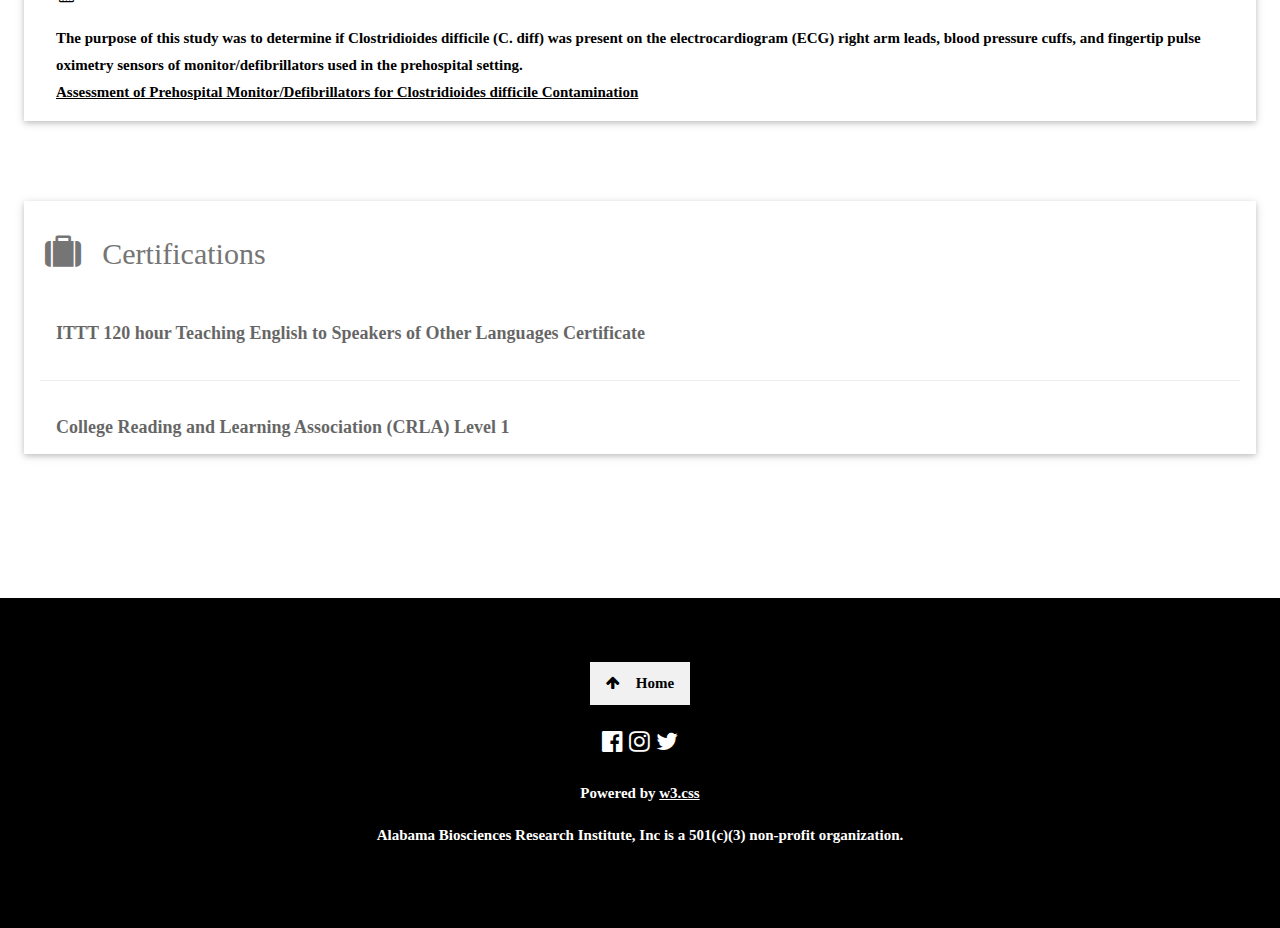
<file: FacultyPages/Swindell.html>
<!DOCTYPE html>
<html>
<title>Jonathan Swindell</title>
<meta charset="UTF-8">
<meta name="viewport" content="width=device-width, initial-scale=1">
<link rel="stylesheet" href="https://use.fontawesome.com/releases/v5.8.1/css/all.css" integrity="sha384-50oBUHEmvpQ+1lW4y57PTFmhCaXp0ML5d60M1M7uH2+nqUivzIebhndOJK28anvf" crossorigin="anonymous">
<link rel="stylesheet" href="https://www.w3schools.com/w3css/4/w3.css">
<link rel="stylesheet" href="https://fonts.googleapis.com/css?family=Raleway">
<link rel="stylesheet" href="https://cdnjs.cloudflare.com/ajax/libs/font-awesome/4.7.0/css/font-awesome.min.css">
<link rel="stylesheet" href="../style.css">



<!--TODO MATCH RGB of logo-->>
<style>

.collapsible {
  background-color: rgba(117, 117, 118, 1);
  color: white;
  cursor: pointer;
  padding: 18px;
  width: 100%;
  border: none;
  text-align: left;
  outline: none;
  font-size: 15px;
}

.active, .collapsible:hover {
  background-color: #555;
}

.content {
  padding: 0 18px;
  display: none;
  overflow: hidden;
  background-color: rgba(117, 117, 118, 0.5);;
}
</style>

<head>
  <!-- Global site tag (gtag.js) - Google Analytics -->
<script async src="https://www.googletagmanager.com/gtag/js?id=G-ZRSH55G9H6"></script>
<script>
  window.dataLayer = window.dataLayer || [];
  function gtag(){dataLayer.push(arguments);}
  gtag('js', new Date());

  gtag('config', 'G-ZRSH55G9H6');
</script>
</head>

<body>

<!-- Navbar (sit on top) -->
<div class="w3-top">
  <div class="w3-bar w3-white w3-card" id="myNavbar">
    <a href="../index.html" class="w3-bar-item w3-button w3-wide">Alabama Biosciences Research Institute</a>
    <!-- Right-sided navbar links -->
    <div class="w3-right w3-hide-small">
      <a href="../index.html" class="w3-bar-item w3-button">About</a>
      <a href="../Faculty.html" class="w3-bar-item w3-button"><i class="fa fa-user"></i> Faculty</a>
      <a href="../Projects.html" class="w3-bar-item w3-button"><i class="fa fa-th"></i> Projects</a>
      <a href="../Approvals.html" class="w3-bar-item w3-button"><i class="fas fa-clipboard-list"></i>Approvals</a>
      <a href="../Contact.html" class="w3-bar-item w3-button"><i class="fa fa-envelope"></i> Contact</a>
    </div>
    <!-- Hide right-floated links on small screens and replace them with a menu icon -->

    <a href="javascript:void(0)" class="w3-bar-item w3-button w3-right w3-hide-large w3-hide-medium" onclick="w3_open()">
      <i class="fa fa-bars"></i>
    </a>
  </div>
</div>

<!-- Sidebar on small screens when clicking the menu icon -->
<nav class="w3-sidebar w3-bar-block w3-black w3-card w3-animate-left w3-hide-medium w3-hide-large" style="display:none" id="mySidebar">
  <a href="javascript:void(0)" onclick="w3_close()" class="w3-bar-item w3-button w3-large w3-padding-16">Close ×</a>
  <a href="../index.html" onclick="w3_close()" class="w3-bar-item w3-button">About</a>
  <a href="../Faculty.html" onclick="w3_close()" class="w3-bar-item w3-button">Faculty</a>
  <a href="../Projects.html" onclick="w3_close()" class="w3-bar-item w3-button">Projects</a>
  <a href="../Approvals.html" onclick="w3_close()" class="w3-bar-item w3-button"> Approvals</a>
  <a href="../Contact.html" onclick="w3_close()" class="w3-bar-item w3-button">Contact</a>
</nav>

<!-- Page content -->

<!-- Publication Section with working links to manuscripts-->
<div class="w3-container" style="padding:128px 16px" id="work">
    <h1 class="w3-center">Jonathan Swindell</h1>

    <!-- TODO Rewrite / Update-->
    <p class="w3-center w3-large">I am a passionate and devoted academic and Computer Engineering student, who believes that hard work is more important than innate talent, Soli Deo Gloria.</p>
  
    <div class="w3-row-padding" style="margin-top:64px">
      <div class="w3-container w3-card w3-white w3-margin-bottom">
        <h2 class="w3-text-grey w3-padding-16"><i class="fa fa-suitcase fa-fw w3-margin-right w3-xxlarge"></i>Academic Degrees</h2>
        <div class="w3-container">
          <h5 class="w3-opacity"><b>Bachelor of Science in Computer Engineering (BSCPE)<br> University of Alabama in Huntsville</b></h5>
          <h6 class="w3-text"><i class="fa fa-calendar fa-fw w3-margin-right"></i> 2019 - Present </span></h6>
          <hr>
        </div>
    </div>

    <div class="w3-row-padding" style="margin-top:64px">
      <div class="w3-container w3-card w3-white w3-margin-bottom">
        <h2 class="w3-text-grey w3-padding-16"><i class="fa fa-suitcase fa-fw w3-margin-right w3-xxlarge"></i>Work Experience</h2>
        <!-- Set off with icons -->
        <div class="w3-container">
          <h5 class="w3-opacity"><b>Mercury Systems <br> Software Engineering Co-op</h5>
          <h6 class="w3-text"><i class="fa fa-calendar fa-fw w3-margin-right"></i> 2019 - 2021 </span></h6>
        </div>
        <hr>
        <br>
        <button type="button" class="collapsible">See More</button>
        <div class="content">
          <div class="w3-container">
            <h5 class="w3-opacity"><b>University of Alabama in Huntsville <br> Resident Assistant and Desk Assistant</h5>
            <h6 class="w3-text"><i class="fa fa-calendar fa-fw w3-margin-right"></i> 2021 - Present </span></h6>
          </div>
          <hr>
          <div class="w3-container">
            <h5 class="w3-opacity"><b>University of Alabama in Huntsville <br>  Mathematics and Engineering Tutor</h5>
            <h6 class="w3-text"><i class="fa fa-calendar fa-fw w3-margin-right"></i> 2021</span></h6>
          </div>
          <hr>
          <div class="w3-container">
            <h5 class="w3-opacity"><b>Cook Museum of Natural Science <br> Assistant Educator</h5>
            <h6 class="w3-text"><i class="fa fa-calendar fa-fw w3-margin-right"></i> 2019 </span></h6>
          </div>
          <hr>
          <div class="w3-container">
            <h5 class="w3-opacity"><b>Chick-fil-A <br> Team Member</h5>
            <h6 class="w3-text"><i class="fa fa-calendar fa-fw w3-margin-right"></i> 2018 </span></h6>
          </div>

        </div>
        <p> </p>
      </div>

    </div>
    </div>

    <div class="w3-row-padding" style="margin-top:64px" >
      <div class="w3-container w3-card w3-white w3-margin-bottom" >
        <h2 class="w3-text-grey w3-padding-16"><i class="fa fa-suitcase fa-fw w3-margin-right w3-xxlarge"></i>Projects</h2>

        <button type="button" class="collapsible">See Projects</button>
        <div class="content">

          <div class="w3-container">
            <h5 class="w3-opacity"><b>University of Alabama in Huntsville<br> CPE 381 Final Project: C++ Hard-Real-Time Filter </b></h5>
            <h6 class="w3-text"><i class="fa fa-calendar fa-fw w3-margin-right"></i> 2021 </span></h6>
            <hr>
          </div>

          <div class="w3-container">
            <h5 class="w3-opacity"><b>University of Alabama in Huntsville<br> CPE 348 Honors Project: Python CRC, Hamming, and Convolutional Error Correction Codes </b></h5>
            <h6 class="w3-text"><i class="fa fa-calendar fa-fw w3-margin-right"></i> 2021 </span></h6>
            <hr>
          </div>

          <div class="w3-container">
            <h5 class="w3-opacity"><b>University of Alabama in Huntsville<br> CPE 325 Final Project: Human Hearing Frequency Health Examiner </b></h5>
            <h6 class="w3-text"><i class="fa fa-calendar fa-fw w3-margin-right"></i> 2021 </span></h6>
            <hr>
          </div>

          <div class="w3-container">
            <h5 class="w3-opacity"><b>University of Alabama in Huntsville Space Hardware Club<br> Radiation Detection Project</b></h5>
            <h6 class="w3-text"><i class="fa fa-calendar fa-fw w3-margin-right"></i> 2019 </span></h6>
            <hr>
          </div>
          <div class="w3-container">
            <h5 class="w3-opacity"><b>University of Alabama in Huntsville Honors Common Good Conference <br> “Engineering Earth for the Common Good” Presentation </b></h5>
            <h6 class="w3-text"><i class="fa fa-calendar fa-fw w3-margin-right"></i> 2019 </span></h6>
            <hr>
          </div>
          <div class="w3-container">
            <h5 class="w3-opacity"><b>North Alabama Regional Science and Engineering Fair <br> "Induction of Crown Gall Tumors in Arabidopsis thaliana: Is the Novel Organelle Antia a Mechanism of Oncogenesis?" </b></h5>
            <h6 class="w3-text"><i class="fa fa-calendar fa-fw w3-margin-right"></i> 2018 - 2019 </span></h6>
            <h6 class="w3-text"><i class="fa-fw w3-margin-right"></i> Honorable Mention </span></h6>
            <hr>
          </div>
          <p> </p>

        </div>
        <p> </p>

      </div>
    </div>

    <div class="w3-row-padding" style="margin-top:64px">
      <div class="w3-container w3-card w3-white w3-margin-bottom">
        <h2 class="w3-text-grey w3-padding-16"><i class="fa fa-suitcase fa-fw w3-margin-right w3-xxlarge"></i>Publications</h2>
        <div class="w3-container">
          <h5 class="w3-opacity"><b>Assessment of Prehospital Monitor/Defibrillators for Clostridioides difficile Contamination<br> Cambridge University Press</b></h5>
          <h6 class="w3-text"><i class="fa fa-calendar fa-fw w3-margin-right"></i> 2021 </span></h6>
          <p>The purpose of this study was to determine if Clostridioides difficile (C. diff) was present on the electrocardiogram (ECG) right arm leads,
             blood pressure cuffs, and fingertip pulse oximetry sensors of monitor/defibrillators used in the prehospital setting.
            <br> <a href = "https://www.cambridge.org/core/journals/prehospital-and-disaster-medicine/article/abs/assessment-of-prehospital-monitordefibrillators-for-clostridioides-difficile-contamination/3A1FEA34A71EACB353EE05BBBBEDEA8C" >Assessment of Prehospital Monitor/Defibrillators for Clostridioides difficile Contamination</a>
          </p>
        </div>
    </div>
  </div>

  <div class="w3-row-padding" style="margin-top:64px">
    <div class="w3-container w3-card w3-white w3-margin-bottom">
      <h2 class="w3-text-grey w3-padding-16"><i class="fa fa-suitcase fa-fw w3-margin-right w3-xxlarge"></i>Certifications</h2>
      <!-- Set off with icons -->
      <div class="w3-container">
        <h5 class="w3-opacity"><b>ITTT 120 hour Teaching English to Speakers of Other Languages Certificate</h5>
      </div>
      <hr>
      <div class="w3-container">
        <h5 class="w3-opacity"><b>College Reading and Learning Association (CRLA) Level 1</h5>
      </div>
      </div>
  </div>

  </div>
</div>

<!-- Footer -->
<footer class="w3-center w3-black w3-padding-64">
  <a href="index.html" class="w3-button w3-light-grey"><i class="fa fa-arrow-up w3-margin-right"></i>Home</a>
  <div class="w3-xlarge w3-section">
    <a href="https://www.facebook.com/profile.php?id=100070946506139"><i class="fa fa-facebook-official w3-hover-opacity"></i></a>
    <a href="https://www.instagram.com/alabamabiosciencesresearchinst/"> <i class="fa fa-instagram w3-hover-opacity"></i></a>
    <a href="https://twitter.com/AlabamaBioSci"> <i class="fa fa-twitter w3-hover-opacity"></i></a>
    <!-- ADD Linkedin <a href="#replace"> </a><i class="fa fa-linkedin w3-hover-opacity"></i></a> !-->
  </div>
  <p>Powered by <a href="https://www.w3schools.com/w3css/default.asp" title="W3.CSS" target="_blank" class="w3-hover-text-green">w3.css</a></p>
  <p>Alabama Biosciences Research Institute, Inc is a 501(c)(3) non-profit organization.</p>
</footer>
 
<script>
// Modal Image Gallery
function onClick(element) {
  document.getElementById("img01").src = element.src;
  document.getElementById("modal01").style.display = "block";
  var captionText = document.getElementById("caption");
  captionText.innerHTML = element.alt;
}


// Toggle between showing and hiding the sidebar when clicking the menu icon
var mySidebar = document.getElementById("mySidebar");

function w3_open() {
  if (mySidebar.style.display === 'block') {
    mySidebar.style.display = 'none';
  } else {
    mySidebar.style.display = 'block';
  }
}

// Close the sidebar with the close button
function w3_close() {
    mySidebar.style.display = "none";
}

var coll = document.getElementsByClassName("collapsible");
var i;

for (i = 0; i < coll.length; i++) {
  coll[i].addEventListener("click", function() {
    this.classList.toggle("active");
    var content = this.nextElementSibling;
    if (content.style.display === "block") {
      content.style.display = "none";
    } else {
      content.style.display = "block";
    }
  });
}
</script>

</body>
</html>
</file>
<file: style.css>
body,h1,h2,h3,h4,h5,h6 {font-family:"Times New Roman", Times, serif}

body, html {
  height: 100%;
  line-height: 1.8;
}

/* Full height image header */
.bgimg-1 {
  background-position: center;
  background-size: contain;
  background-size: 75% auto;
  background-repeat: no-repeat;
  background-image: url("Images/ABRI_Logo.png");
  min-height: 100%;
}

.w3-bar .w3-button {
  padding: 16px;
}

.tab {
            display: inline-block;
            margin-left: 40px;
}
</file>
